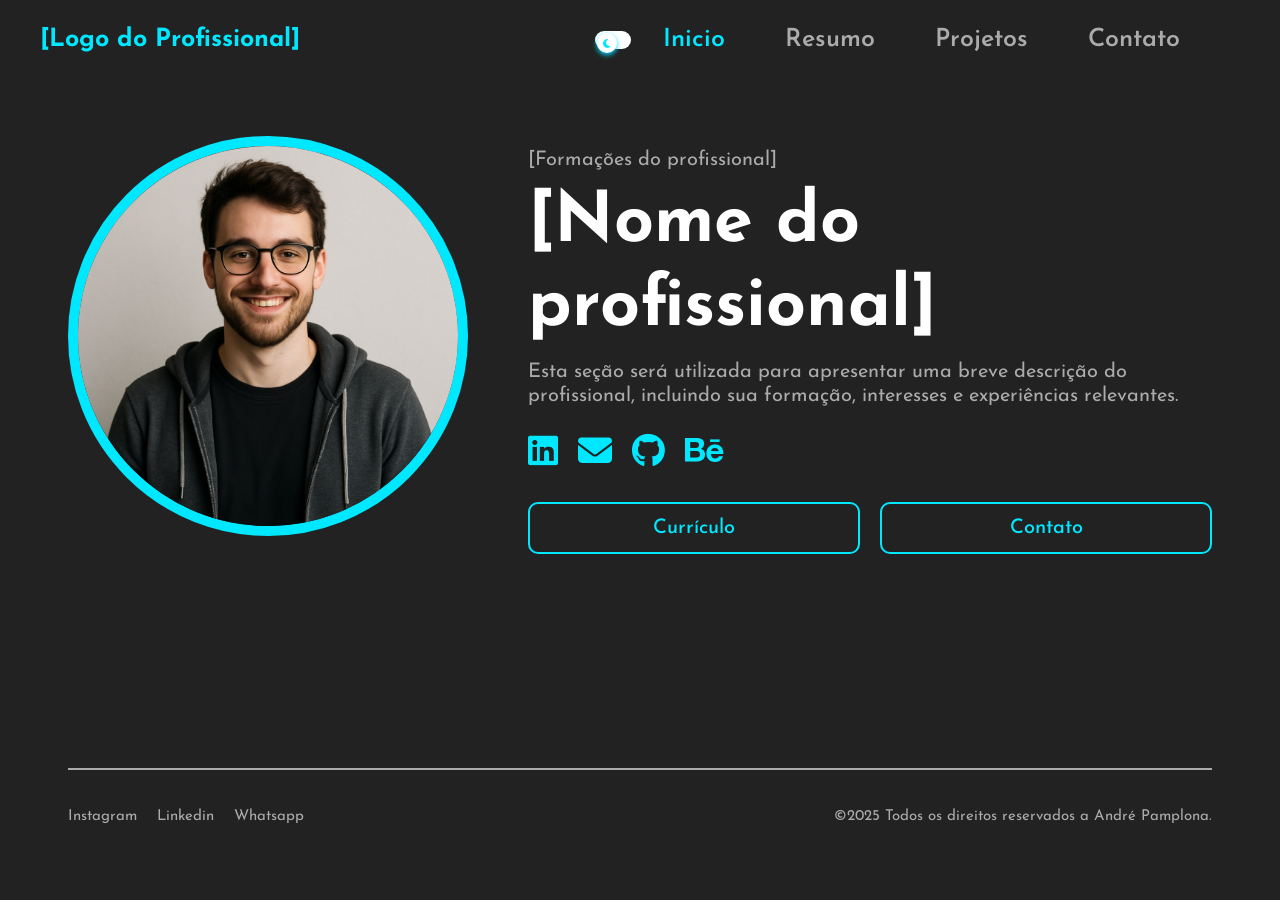
<file: index.html>
<!DOCTYPE html>
<html lang="pt-BR">
  <head>
    <meta charset="UTF-8" />
    <meta name="viewport" content="width=device-width, initial-scale=1.0" />
    <title>[Nome do profissional] | Inicio</title>

    <link rel="stylesheet" href="assets/css/style.css" />
    <link rel="preconnect" href="https://fonts.googleapis.com" />
    <link rel="preconnect" href="https://fonts.gstatic.com" crossorigin />
    <link
      href="https://fonts.googleapis.com/css2?family=Josefin+Sans:ital,wght@0,100..700;1,100..700&display=swap"
      rel="stylesheet"
    />
    <link
      rel="stylesheet"
      href="https://cdnjs.cloudflare.com/ajax/libs/font-awesome/6.5.0/css/all.min.css"
    />
    <script src="assets/js/script.js" defer></script>
  </head>
  <body>
    <header>
      <a href="index.html" class="logo">[Logo do Profissional]</a>
      <button class="menu-toggle" aria-label="Abrir menu">☰</button>

      <div class="theme-toggle-container">
        <label class="switch">
          <input type="checkbox" id="theme-switch" />
          <div class="switch-track">
            <div class="switch-thumb">
              <i class="fa-solid fa-sun sun-icon"></i>
              <i class="fa-solid fa-moon moon-icon"></i>
            </div>
          </div>
        </label>
      </div>

      <ul class="menu">
        <li><a href="index.html" class="ativo">Inicio</a></li>
        <li><a href="assets/pages/resumo.html">Resumo</a></li>
        <li><a href="assets/pages/projetos/projetos.html">Projetos</a></li>
        <li><a href="assets/pages/contato.html">Contato</a></li>
      </ul>
    </header>

    <section class="container">
      <main class="inicio">
        <div class="perfil-e-texto">
          <div class="imagem-de-perfil">
            <img src="assets/img/Foto do Profissional.jpg" alt="Minha Foto" />
          </div>

          <div class="conteudo-de-inicio">
            <p class="inicio-formacao">[Formações do profissional]</p>
            <h2 class="meu-nome">[Nome do profissional]</h2>
            <p class="inicio-breve-texto">
              Esta seção será utilizada para apresentar uma breve descrição do profissional, incluindo sua formação, interesses e
              experiências relevantes.
            </p>

            <div class="icones-sociais">
              <a href="#" target="_blank"><i class="fab fa-linkedin"></i></a>
              <a href="#"><i class="fas fa-envelope"></i></a>
              <a href="#" target="_blank"><i class="fab fa-github"></i></a>
              <a href="#" target="_blank"><i class="fab fa-behance"></i></a>
            </div>

            <div class="botoes-do-inicio">
              <a
                href="assets/docs/Currículo do profissional.pdf"
                class="botao-inicio"
                >Currículo</a
              >
              <a href="assets/pages/contato.html" class="botao-inicio"
                >Contato</a
              >
            </div>
          </div>
        </div>
      </main>
    </section>

    <footer>
      <div class="linha-final"></div>
      <div class="info-final">
        <div class="info-redes-sociais">
          <a href="" target="_blank">Instagram</a>
          <a href="" target="_blank">Linkedin</a>
          <a href="" target="_blank">Whatsapp</a>
        </div>

        <div class="info-direitos">
          <p>©2025 Todos os direitos reservados a André Pamplona.</p>
        </div>
      </div>
    </footer>
  </body>
</html>
</file>
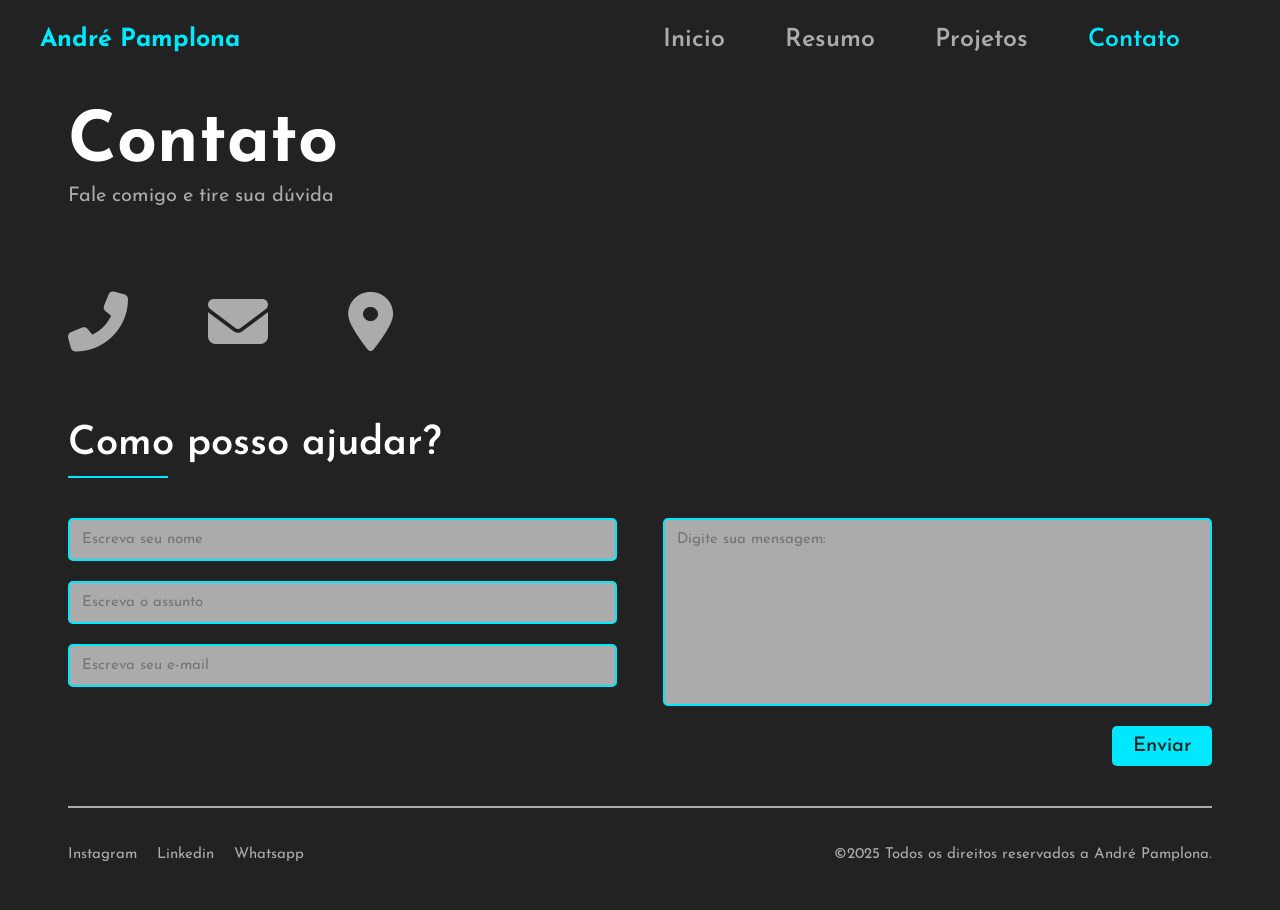
<file: contato.html>
<!DOCTYPE html>
<html lang="pt-BR">
    <head>
        <meta charset="UTF-8">
        <meta name="viewport" content="width=device-width, initial-scale=1.0">
        <title>André Pamplona | Contato</title>
        <link rel="stylesheet" href="style.css">
        <link rel="preconnect" href="https://fonts.googleapis.com">
        <link rel="preconnect" href="https://fonts.gstatic.com" crossorigin>
        <link href="https://fonts.googleapis.com/css2?family=Josefin+Sans:ital,wght@0,100..700;1,100..700&display=swap" rel="stylesheet">
        <link rel="stylesheet" href="https://cdnjs.cloudflare.com/ajax/libs/font-awesome/6.5.0/css/all.min.css">
    </head>

<body>

  <header>
        <a href="index.html" class="logo">André Pamplona</a>

        <button class="menu-toggle" aria-label="Abrir menu">☰</button>

        <ul class="menu">
            <li><a href="index.html">Inicio</a></li>
            <li><a href="resumo.html">Resumo</a></li>
            <li><a href="projetos.html">Projetos</a></li>
            <li><a href="contato.html" class="ativo">Contato</a></li>
        </ul>
    </header>
  
    <section class="intro-page"> 
      <h1>Contato</h1>
      <span>Fale comigo e tire sua dúvida</span>
  </section>

  <section class="icones-contato">
    <div class="icone-item">
      <i class="fas fa-phone-alt"></i>
      <div class="info-contato"> 
        <span class="info">(83) 99608-3346</span>
        <div class="linha-contato"></div>
      </div>
    </div>

    <div class="icone-item">
      <i class="fas fa-envelope"></i>
      <div class="info-contato"> 
        <span class="info">andre.pamplona.filho@gmail.com</span>
        <div class="linha-contato"></div>
      </div>
    </div>
  
    <div class="icone-item">
      <i class="fas fa-map-marker-alt"></i>
      <div class="info-contato"> 
        <span class="info">Cajazeiras - PB</span>
        <div class="linha-contato"></div>
      </div>
    </div>
  </section>
  
  <section class="envio-de-mensagem">
    <div class="subtitulo-linha">
      <h2 class="subtitulos">Como posso ajudar?</h2>
      <div class="linha"></div>
    </div>

    <form class="formulario">
      <div class="form-esquerda">
        <input type="text" name="nome" placeholder="Escreva seu nome" required>
        <input type="text" name="assunto" placeholder="Escreva o assunto" required>
        <input type="email" name="email" placeholder="Escreva seu e-mail" required>
      </div>
    
      <div class="form-direita">
        <textarea name="mensagem" placeholder="Digite sua mensagem:"></textarea>
        <button class="button-enviar-mensagem">Enviar</button>
      </div>
    </form>
  </section>            
                
    <footer>
      <div class="linha-final"></div>
      <div class="info-final">
        <div class="info-redes-sociais">
          <a href="https://www.instagram.com/_andrepamplona/" target="_blank">Instagram</a>
          <a href="https://www.linkedin.com/in/andr%C3%A9-pamplona-04674035a/" target="_blank">Linkedin</a>
          <a href="https://wa.me/5583996083346" target="_blank">Whatsapp</a>
        </div>
      
        <div class="info-direitos">
          <p>©2025 Todos os direitos reservados a André Pamplona.</p>
        </div>
      </div>
    </footer>

    <script>
      document.addEventListener('DOMContentLoaded', () => {
        const toggle = document.querySelector('.menu-toggle');
        const menu = document.querySelector('.menu');
    
        if (toggle && menu) {
          toggle.addEventListener('click', () => {
            menu.classList.toggle('show');
          });
        }
      });
    </script>
    
</body>
</html>
</file>
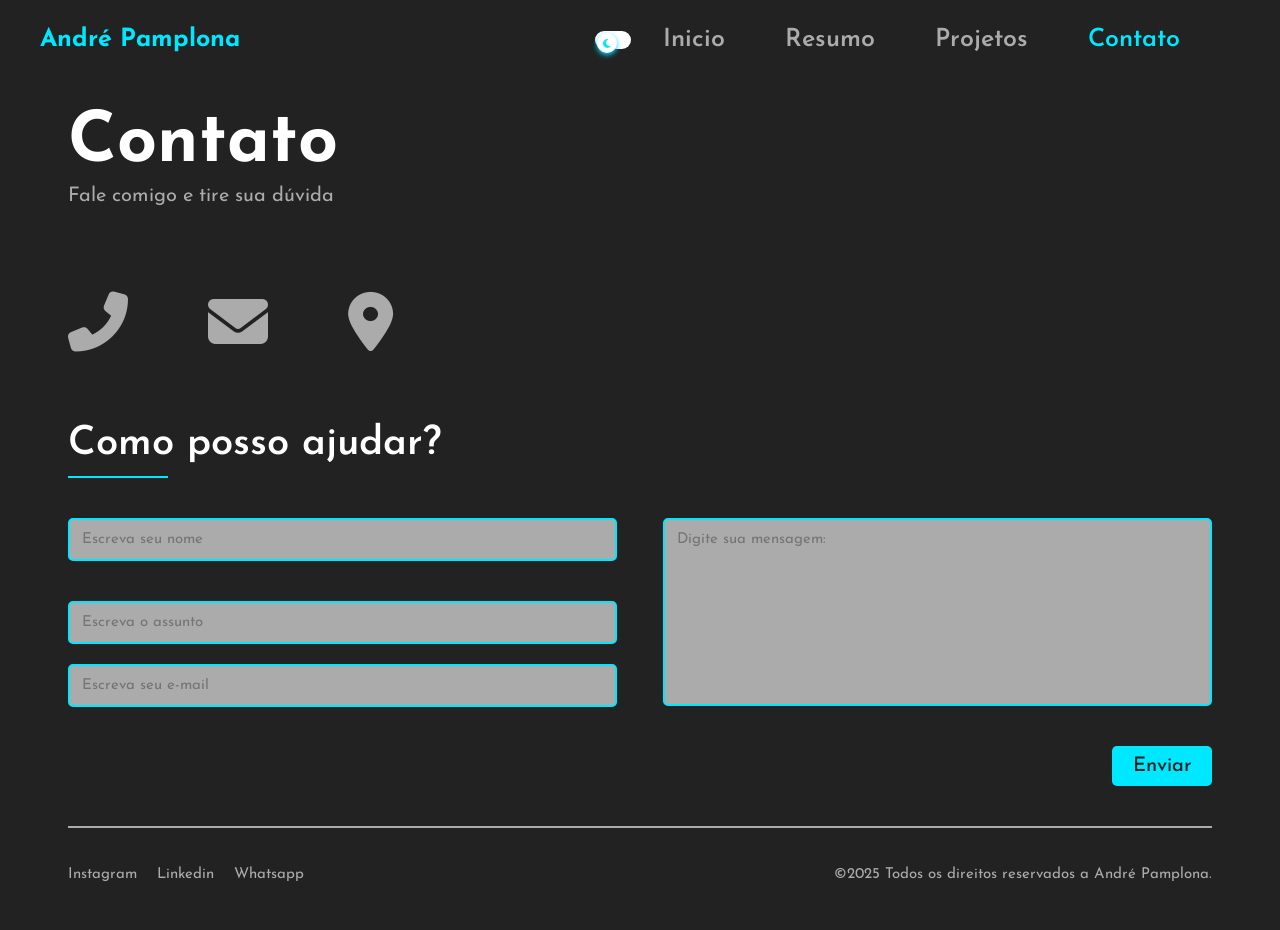
<file: assets/pages/contato.html>
<!DOCTYPE html>
<html lang="pt-BR">
    <head>
        <meta charset="UTF-8">
        <meta name="viewport" content="width=device-width, initial-scale=1.0">
        <title>André Pamplona | Contato</title>
        <link rel="stylesheet" href="../css/style.css">
        <link rel="preconnect" href="https://fonts.googleapis.com">
        <link rel="preconnect" href="https://fonts.gstatic.com" crossorigin>
        <link href="https://fonts.googleapis.com/css2?family=Josefin+Sans:ital,wght@0,100..700;1,100..700&display=swap" rel="stylesheet">
        <link rel="stylesheet" href="https://cdnjs.cloudflare.com/ajax/libs/font-awesome/6.5.0/css/all.min.css">
        <script src="../js/script.js" defer></script>
    </head>

<body>

  <header>
        <a href="../../index.html" class="logo">André Pamplona</a>

        <button class="menu-toggle" aria-label="Abrir menu">☰</button>
        
        <div class="theme-toggle-container">
        <label class="switch">
          <input type="checkbox" id="theme-switch">
            <div class="switch-track">
            <div class="switch-thumb">
              <i class="fa-solid fa-sun sun-icon"></i>
              <i class="fa-solid fa-moon moon-icon"></i>
            </div>
          </div>
        </label>
        </div>

        <ul class="menu">
            <li><a href="../../index.html">Inicio</a></li>
            <li><a href="resumo.html">Resumo</a></li>
            <li><a href="projetos/projetos.html">Projetos</a></li>
            <li><a href="contato.html" class="ativo">Contato</a></li>
        </ul>
    </header>
  
    <section class="intro-page"> 
      <h1>Contato</h1>
      <span>Fale comigo e tire sua dúvida</span>
  </section>

  <section class="icones-contato">
    <div class="icone-item">
      <i class="fas fa-phone-alt"></i>
      <div class="info-contato"> 
        <span class="info">(83) 99608-3346</span>
        <div class="linha-contato"></div>
      </div>
    </div>

    <div class="icone-item">
      <i class="fas fa-envelope"></i>
      <div class="info-contato"> 
        <span class="info">andre.pamplona.filho@gmail.com</span>
        <div class="linha-contato"></div>
      </div>
    </div>
  
    <div class="icone-item">
      <i class="fas fa-map-marker-alt"></i>
      <div class="info-contato"> 
        <span class="info">Cajazeiras - PB</span>
        <div class="linha-contato"></div>
      </div>
    </div>
  </section>
  
  <section class="envio-de-mensagem">
    <div class="subtitulo-linha">
      <h2 class="subtitulos">Como posso ajudar?</h2>
      <div class="linha"></div>
    </div>

    <form class="formulario" id="form-contato">
      <div class="form-esquerda">
        <input type="text" name="nome" id="nome" placeholder="Escreva seu nome" required>
        <div class="mensagem-erro" id="erro-nome"></div>
        <input type="text" name="assunto" id="assunto" placeholder="Escreva o assunto" required>
        <input type="email" name="email" id="email" placeholder="Escreva seu e-mail" required>
        <div class="mensagem-erro" id="erro-email"></div>
      </div>
    
      <div class="form-direita">
        <textarea name="mensagem" id="mensagem" placeholder="Digite sua mensagem:"></textarea>
        <div class="mensagem-erro" id="erro-mensagem"></div>
        <button type="submit" class="button-enviar-mensagem">Enviar</button>
      </div>
    </form>
  </section>            
                
    <footer>
      <div class="linha-final"></div>
      <div class="info-final">
        <div class="info-redes-sociais">
          <a href="https://www.instagram.com/_andrepamplona/" target="_blank">Instagram</a>
          <a href="https://www.linkedin.com/in/andr%C3%A9-pamplona-04674035a/" target="_blank">Linkedin</a>
          <a href="https://wa.me/5583996083346" target="_blank">Whatsapp</a>
        </div>
      
        <div class="info-direitos">
          <p>©2025 Todos os direitos reservados a André Pamplona.</p>
        </div>
      </div>
    </footer>
</body>
</html>
</file>
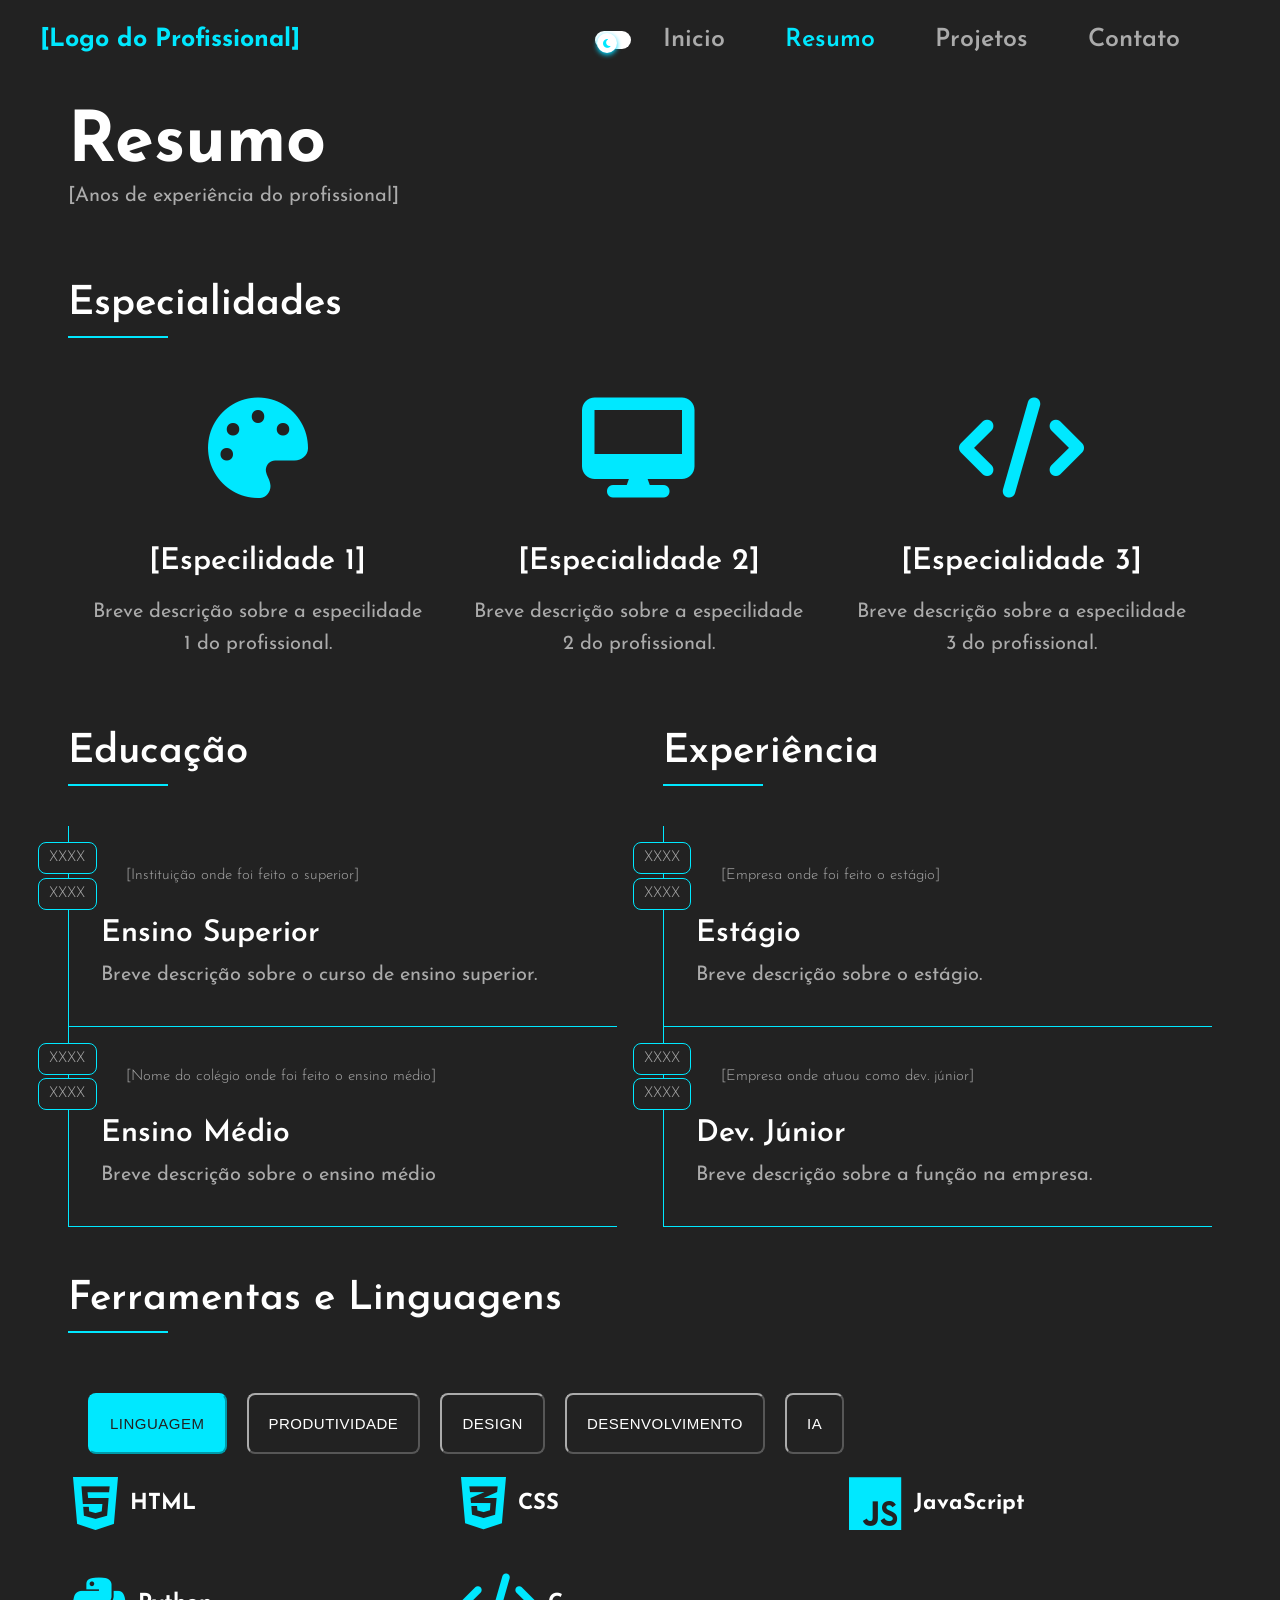
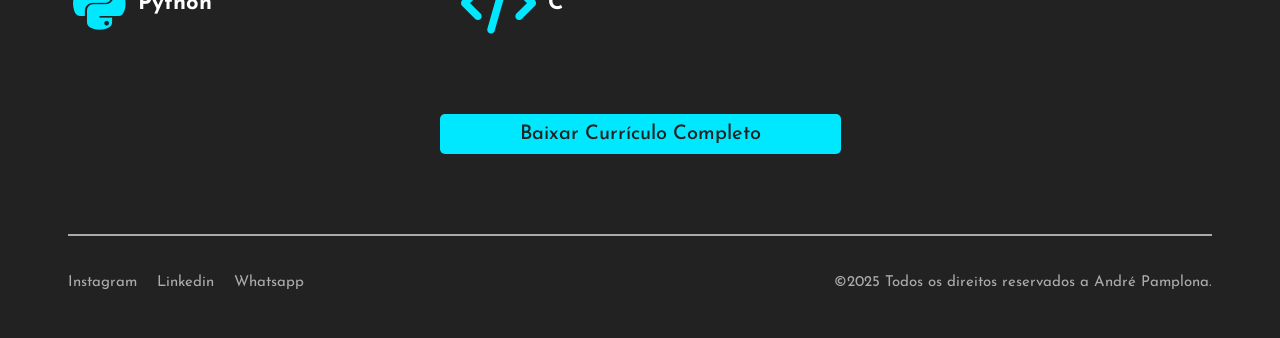
<file: assets/pages/resumo.html>
<!DOCTYPE html>
<html lang="pt-BR">
    <head>
        <meta charset="UTF-8">
        <meta name="viewport" content="width=device-width, initial-scale=1.0">
        <title>[Nome do profissional] | Resumo</title>
        <link rel="stylesheet" href="../css/style.css">
        <link rel="preconnect" href="https://fonts.googleapis.com">
        <link rel="preconnect" href="https://fonts.gstatic.com" crossorigin>
        <link href="https://fonts.googleapis.com/css2?family=Josefin+Sans:ital,wght@0,100..700;1,100..700&display=swap" rel="stylesheet">
        <link rel="stylesheet" href="https://cdnjs.cloudflare.com/ajax/libs/font-awesome/6.5.0/css/all.min.css">
        <script src="../js/script.js" defer></script>
        <style>

          /* ==================== SEÇÃO: FERRAMENTAS E LINGUAGENS ==================== */
        .secao-ferramentas {
            display: flex;
            flex-wrap: wrap;
            gap: var(--gap-pequeno);
            padding: var(--espacamento-base);        
          }
        
          .tag {
          border-color: var(--cor-menos-importante);
            position: relative;
            padding: var(--espacamento-base);
            background-color: transparent;
            color: var(--cor-importante);
            border-radius: var(--radius-medio);
            font-size: var(--fonte-para-secundaria);
            font-weight: var(--peso-medium);
            cursor: pointer;
            transition: all 0.3s cubic-bezier(0.4, 0, 0.2, 1);
            text-transform: uppercase;
            letter-spacing: 0.5px;
            overflow: hidden;
        }

        .tag:hover {
          background: var(--cor-destaque);
            color: var(--cor-escura);
            border-color: var(--cor-destaque);
            transform: translateY(-2px);
            box-shadow: 0 8px 25px rgba(16, 185, 129, 0.2);
        }

        .tag:active {
            transform: translateY(0);
        }

        .filtro-ativo {
            font-weight: var(--peso-regular);
            background-color: var(--cor-destaque);
            color: var(--cor-escura);
            border-color: var(--cor-destaque);
            box-shadow: 0 4px 15px var(--cor-destaque 0.3);
        }

        .filtro-ativo:hover{
            color: var(--cor-escura);
            transform: translateY(-2px);
        }

        .item.oculto {
            display: none;            
            pointer-events: none;
        }

        .item.visivel {
            opacity: 1;
            transform: scale(1);
            pointer-events: auto;
        }

        </style>
    </head>
<body>
    
    <header>
        <a href="../../index.html" class="logo">[Logo do Profissional]</a>

        <button class="menu-toggle" aria-label="Abrir menu">☰</button>

        <div class="theme-toggle-container">
        <label class="switch">
          <input type="checkbox" id="theme-switch">
            <div class="switch-track">
            <div class="switch-thumb">
              <i class="fa-solid fa-sun sun-icon"></i>
              <i class="fa-solid fa-moon moon-icon"></i>
            </div>
          </div>
        </label>
        </div>

        <ul class="menu">
            <li><a href="../../index.html">Inicio</a></li>
            <li><a href="resumo.html" class="ativo">Resumo</a></li>
            <li><a href="projetos/projetos.html">Projetos</a></li>
            <li><a href="contato.html">Contato</a></li>
        </ul>
    </header>

    <section class="intro-page"> 
        <h1>Resumo</h1>
        <span>[Anos de experiência do profissional]</span>
    </section>

    <section class="especialidades">
      <div class="subtitulo-linha">
        <h2 class="subtitulos">Especialidades</h2>
        <div class="linha"></div>
      </div>

        <div class="especialidades-grupo">
            <div class="info-especialidades">
                <i class="fas fa-palette"></i>
                <h3>[Especilidade 1]</h3>
                <p>Breve descrição sobre a especilidade 1 do profissional.</p>
            </div>
    
            <div class="info-especialidades">
                <i class="fas fa-desktop"></i>
                <h3>[Especialidade 2]</h3>
                <p>Breve descrição sobre a especilidade 2 do profissional.</p>
            </div>
    
            <div class="info-especialidades">
                <i class="fas fa-code"></i>
                <h3>[Especialidade 3]</h3>
                <p>Breve descrição sobre a especilidade 3 do profissional.</p>
            </div>
        </div>
    </section>

    <section class="edu-experiencia">
        <div class="educacao">
          <div class="subtitulo-linha">
            <h2 class="subtitulos">Educação</h2>
            <div class="linha"></div>
          </div>
      
          <div class="bloco-edu">
            <div class="info-edu-experiencia">
              <div class="info-data">
                <div class="datas">
                  <div class="data">XXXX</div>
                  <div class="data">XXXX</div>
                </div>
                <small>[Instituição onde foi feito o superior]</small>
              </div>
              <h3>Ensino Superior</h3>
              <p>Breve descrição sobre o curso de ensino superior.</p>
            </div>
      
            <div class="info-edu-experiencia">
              <div class="info-data">
                <div class="datas">
                  <div class="data">XXXX</div>
                  <div class="data">XXXX</div>
                </div>
                <small>[Nome do colégio onde foi feito o ensino médio]</small>
              </div>
              <h3>Ensino Médio</h3>
              <p>Breve descrição sobre o ensino médio</p>
            </div>
          </div>
        </div>
      
        <div class="experiencia">
          <div class="subtitulo-linha">
            <h2 class="subtitulos">Experiência</h2>
            <div class="linha"></div>
          </div>
      
          <div class="bloco-experiencia">
            <div class="info-edu-experiencia">
              <div class="info-data">
                <div class="datas">
                  <div class="data">XXXX</div>
                  <div class="data">XXXX</div>
                </div>
                <small>[Empresa onde foi feito o estágio]</small>
              </div>
              <h3>Estágio</h3>
              <p>Breve descrição sobre o estágio.</p>
            </div>
      
            <div class="info-edu-experiencia">
              <div class="info-data">
                <div class="datas">
                  <div class="data">XXXX</div>
                  <div class="data">XXXX</div>
                </div>
                <small>[Empresa onde atuou como dev. júnior]</small>
              </div>
              <h3>Dev. Júnior</h3>
              <p>Breve descrição sobre a função na empresa.</p>
            </div>
          </div>
        </div>
      </section>
      
    <section class="ferramentas-linguagens">
                <div class="subtitulo-linha">
                    <h2 class="subtitulos">Ferramentas e Linguagens</h2>
                    <div class="linha"></div>
                </div>

            <div class="secao-ferramentas">
                <button class="tag filtro-ativo" id-filtro="linguagem">Linguagem</button>
                <button class="tag" id-filtro="produtividade">Produtividade</button>
                <button class="tag" id-filtro="design">Design</button>
                <button class="tag" id-filtro="desenvolvimento">Desenvolvimento</button>
                <button class="tag" id-filtro="ia">IA</button>
            </div>

                <ul alt="Ferramentas e linguagens filtradas">
                    <!-- Linguagens de Programação -->
                    <li class="item" id-categoria="linguagem">
                        <i class="fab fa-html5" ></i>
                        <h4>HTML</h4>
                    </li>

                    <li class="item" id-categoria="linguagem">
                        <i class="fab fa-css3-alt"></i>
                        <h4>CSS</h4>
                    </li>

                    <li class="item" id-categoria="linguagem">
                        <i class="fab fa-js"></i>
                        <h4>JavaScript</h4>
                    </li>

                    <li class="item" id-categoria="linguagem">
                        <i class="fab fa-python"></i>
                        <h4>Python</h4>
                    </li>

                    <li class="item" id-categoria="linguagem">
                        <i class="fas fa-code"></i>
                        <h4>C</h4>
                    </li>

                    <!-- Design -->
                    <li class="item" id-categoria="design">
                        <i class="fas fa-image"></i>
                        <h4>Photoshop</h4>
                    </li>

                    <li class="item" id-categoria="design">
                        <i class="fas fa-pencil-alt"></i>
                        <h4>Illustrator</h4>
                    </li>

                    <li class="item" id-categoria="design">
                        <i class="fab fa-figma"></i>
                        <h4>Figma</h4>
                    </li>

                    <li class="item" id-categoria="design">
                        <i class="fas fa-palette"></i>
                        <h4>Canva</h4>
                    </li>

                    <li class="item" id-categoria="design">
                        <i class="fas fa-video" ></i>
                        <h4>CapCut</h4>
                    </li>

                    <!-- Desenvolvimento -->
                    <li class="item" id-categoria="desenvolvimento">
                        <i class="fas fa-code" ></i>
                        <h4>VS Code</h4>
                    </li>

                    <li class="item" id-categoria="desenvolvimento">
                        <i class="fab fa-git-alt"></i>
                        <h4>Git</h4>
                    </li>

                    <li class="item" id-categoria="desenvolvimento">
                        <i class="fab fa-github" ></i>
                        <h4>GitHub</h4>
                    </li>

                    <!-- Produtividade -->
                    <li class="item" id-categoria="produtividade">
                        <i class="fas fa-file-word"></i>
                        <h4>Microsoft Word</h4>
                    </li>

                    <li class="item" id-categoria="produtividade">
                        <i class="fas fa-file-excel"></i>
                        <h4>Microsoft Excel</h4>
                    </li>

                    <li class="item" id-categoria="produtividade">
                        <i class="fas fa-file-powerpoint"></i>
                        <h4>Microsoft PowerPoint</h4>
                    </li>

                    <li class="item" id-categoria="produtividade">
                        <i class="fab fa-microsoft"></i>
                        <h4>Microsoft Teams</h4>
                    </li>

                    <li class="item" id-categoria="produtividade">
                        <i class="fas fa-tasks"></i>
                        <h4>Microsoft Planner</h4>
                    </li>

                    <li class="item" id-categoria="produtividade">
                        <i class="fas fa-sticky-note" ></i>
                        <h4>Notion</h4>
                    </li>

                    <!-- Inteligência Artificial -->
                    <li class="item" id-categoria="ia">
                        <i class="fas fa-robot"></i>
                        <h4>ChatGPT</h4>
                    </li>

                    <li class="item" id-categoria="ia">
                        <i class="fab fa-google"></i>
                        <h4>Google Gemini</h4>
                    </li>

                    <li class="item" id-categoria="ia">
                        <i class="fas fa-brain"></i>
                        <h4>Claude</h4>
                    </li>

                    <li class="item" id-categoria="ia">
                        <i class="fas fa-microchip" ></i>
                        <h4>DeepSeek</h4>
                    </li>
                </ul>
            </section>

    <div class="baixar-cv">
        <a href="../docs/Currículo do profissional.pdf" download><button>Baixar Currículo Completo</button></a>
    </div>

    <footer>
      <div class="linha-final"></div>
      <div class="info-final">
        <div class="info-redes-sociais">
          <a href="https://www.instagram.com/_andrepamplona/" target="_blank">Instagram</a>
          <a href="https://www.linkedin.com/in/andr%C3%A9-pamplona-04674035a/" target="_blank">Linkedin</a>
          <a href="https://wa.me/5583996083346" target="_blank">Whatsapp</a>
        </div>
      
        <div class="info-direitos">
          <p>©2025 Todos os direitos reservados a André Pamplona.</p>
        </div>
      </div>
    </footer>
</body>
</html>
</file>
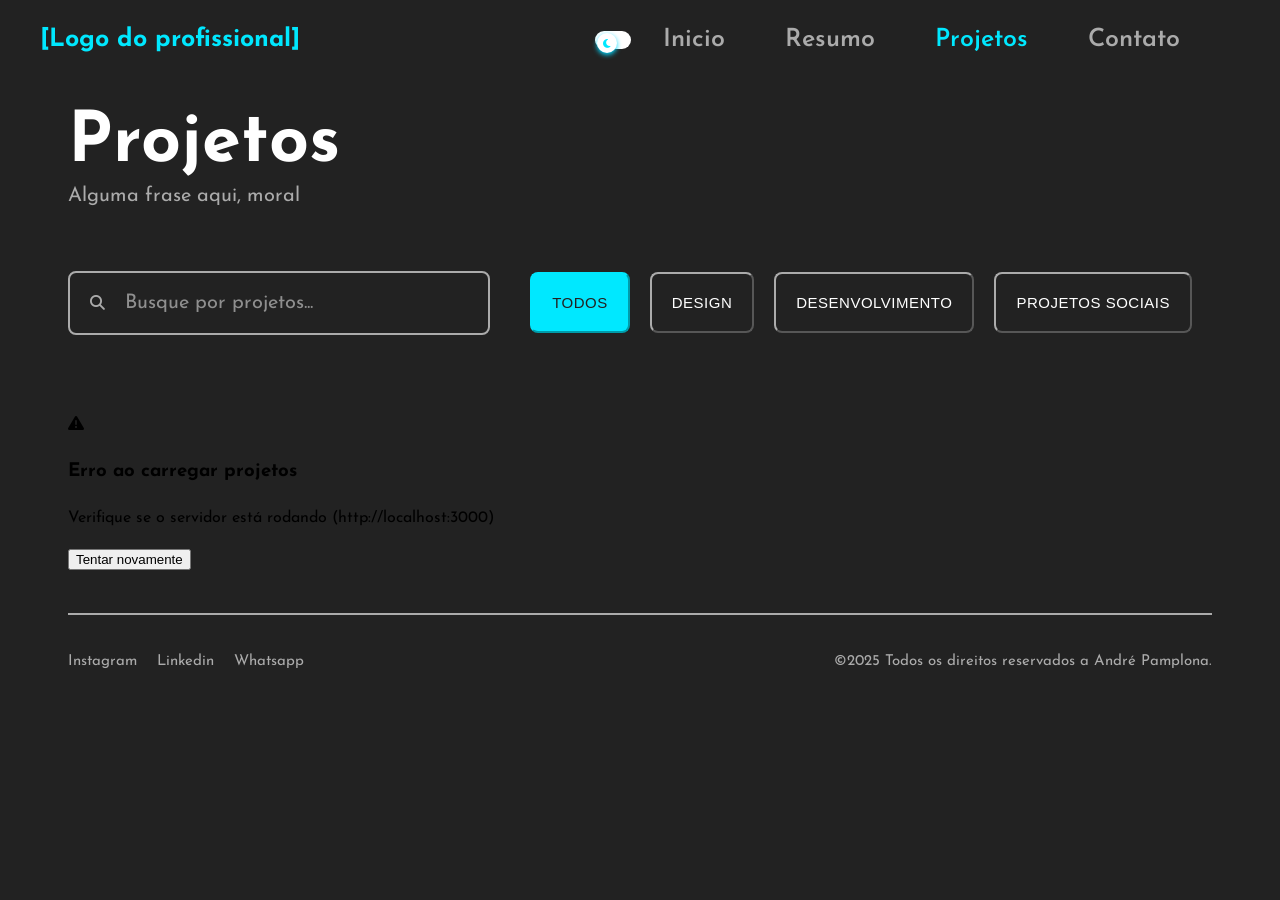
<file: assets/pages/projetos/projetos.html>
<!DOCTYPE html>
<html lang="pt-BR">
    <head>
        <meta charset="UTF-8">
        <meta name="viewport" content="width=device-width, initial-scale=1.0">
        <title>[Nome do profissional] | Projetos</title>
        <link rel="stylesheet" href="../../css/style.css">
        <link rel="preconnect" href="https://fonts.googleapis.com">
        <link rel="preconnect" href="https://fonts.gstatic.com" crossorigin>
        <link href="https://fonts.googleapis.com/css2?family=Josefin+Sans:ital,wght@0,100..700;1,100..700&display=swap" rel="stylesheet">
        <link rel="stylesheet" href="https://cdnjs.cloudflare.com/ajax/libs/font-awesome/6.5.0/css/all.min.css">
        <script src="../../js/script.js" defer></script>
        <script src="../../js/portfolio.js" defer></script>
        <style>
        /* ==================== SEÇÃO FERRAMENTAS - FILTROS ==================== */
        .secao-ferramentas {
            display: flex;
            flex-wrap: wrap;
            gap: var(--gap-pequeno);
            padding: var(--espacamento-base);        
          }

        .tag {
          border-color: var(--cor-menos-importante);
            position: relative;
            padding: var(--espacamento-base);
            background-color: transparent;
            color: var(--cor-importante);
            border-radius: var(--radius-medio);
            font-size: var(--fonte-para-secundaria);
            font-weight: var(--peso-medium);
            cursor: pointer;
            transition: all 0.3s cubic-bezier(0.4, 0, 0.2, 1);
            text-transform: uppercase;
            letter-spacing: 0.5px;
            overflow: hidden;
        }

        .tag:hover {
          background: var(--cor-destaque);
            color: var(--cor-escura);
            border-color: var(--cor-destaque);
            transform: translateY(-2px);
            box-shadow: 0 8px 25px rgba(16, 185, 129, 0.2);
        }

        .tag:active {
            transform: translateY(0);
        }

        .filtro-ativo {
            font-weight: var(--peso-regular);
            background-color: var(--cor-destaque);
            color: var(--cor-escura);
            border-color: var(--cor-destaque);
            box-shadow: 0 4px 15px var(--cor-destaque 0.3);
        }

        .filtro-ativo:hover{
            color: var(--cor-escura);
            transform: translateY(-2px);
        }

        </style>
      </head>
<body>

  <header>
    <a href="../../../index.html" class="logo">[Logo do profissional]</a>

    <button class="menu-toggle" aria-label="Abrir menu">☰</button>
            
        <div class="theme-toggle-container">
        <label class="switch">
          <input type="checkbox" id="theme-switch">
            <div class="switch-track">
            <div class="switch-thumb">
              <i class="fa-solid fa-sun sun-icon"></i>
              <i class="fa-solid fa-moon moon-icon"></i>
            </div>
          </div>
        </label>
        </div>

    <ul class="menu">
        <li><a href="../../../index.html">Inicio</a></li>
        <li><a href="../resumo.html">Resumo</a></li>
        <li><a href="projetos.html" class="ativo">Projetos</a></li>
        <li><a href="../contato.html">Contato</a></li>
    </ul>
</header>

<section class="intro-page"> 
  <h1>Projetos</h1>
  <span>Alguma frase aqui, moral</span>
</section>

<section class="filtragem-projetos fade-element">
            <div class="barra-pesquisa">
                <i class="fas fa-search"></i>
                <input type="text" placeholder="Busque por projetos..." aria-label="Campo de busca">
            </div>

            <div class="secao-ferramentas">
                <button class="tag filtro-ativo" id-filtro="todos">Todos</button>
                <button class="tag" id-filtro="design">Design</button>
                <button class="tag" id-filtro="desenvolvimento">Desenvolvimento</button>
                <button class="tag" id-filtro="social">Projetos Sociais</button>
            </div>
        </section>

<section class="portfolio-de-projetos">

</section>

  <footer>
    <div class="linha-final"></div>
    <div class="info-final">
      <div class="info-redes-sociais">
        <a href="https://www.instagram.com/_andrepamplona/" target="_blank">Instagram</a>
        <a href="https://www.linkedin.com/in/andr%C3%A9-pamplona-04674035a/" target="_blank">Linkedin</a>
        <a href="https://wa.me/5583996083346" target="_blank">Whatsapp</a>
      </div>
    
      <div class="info-direitos">
        <p>©2025 Todos os direitos reservados a André Pamplona.</p>
      </div>
    </div>
</footer>
</body>
</html>
</file>
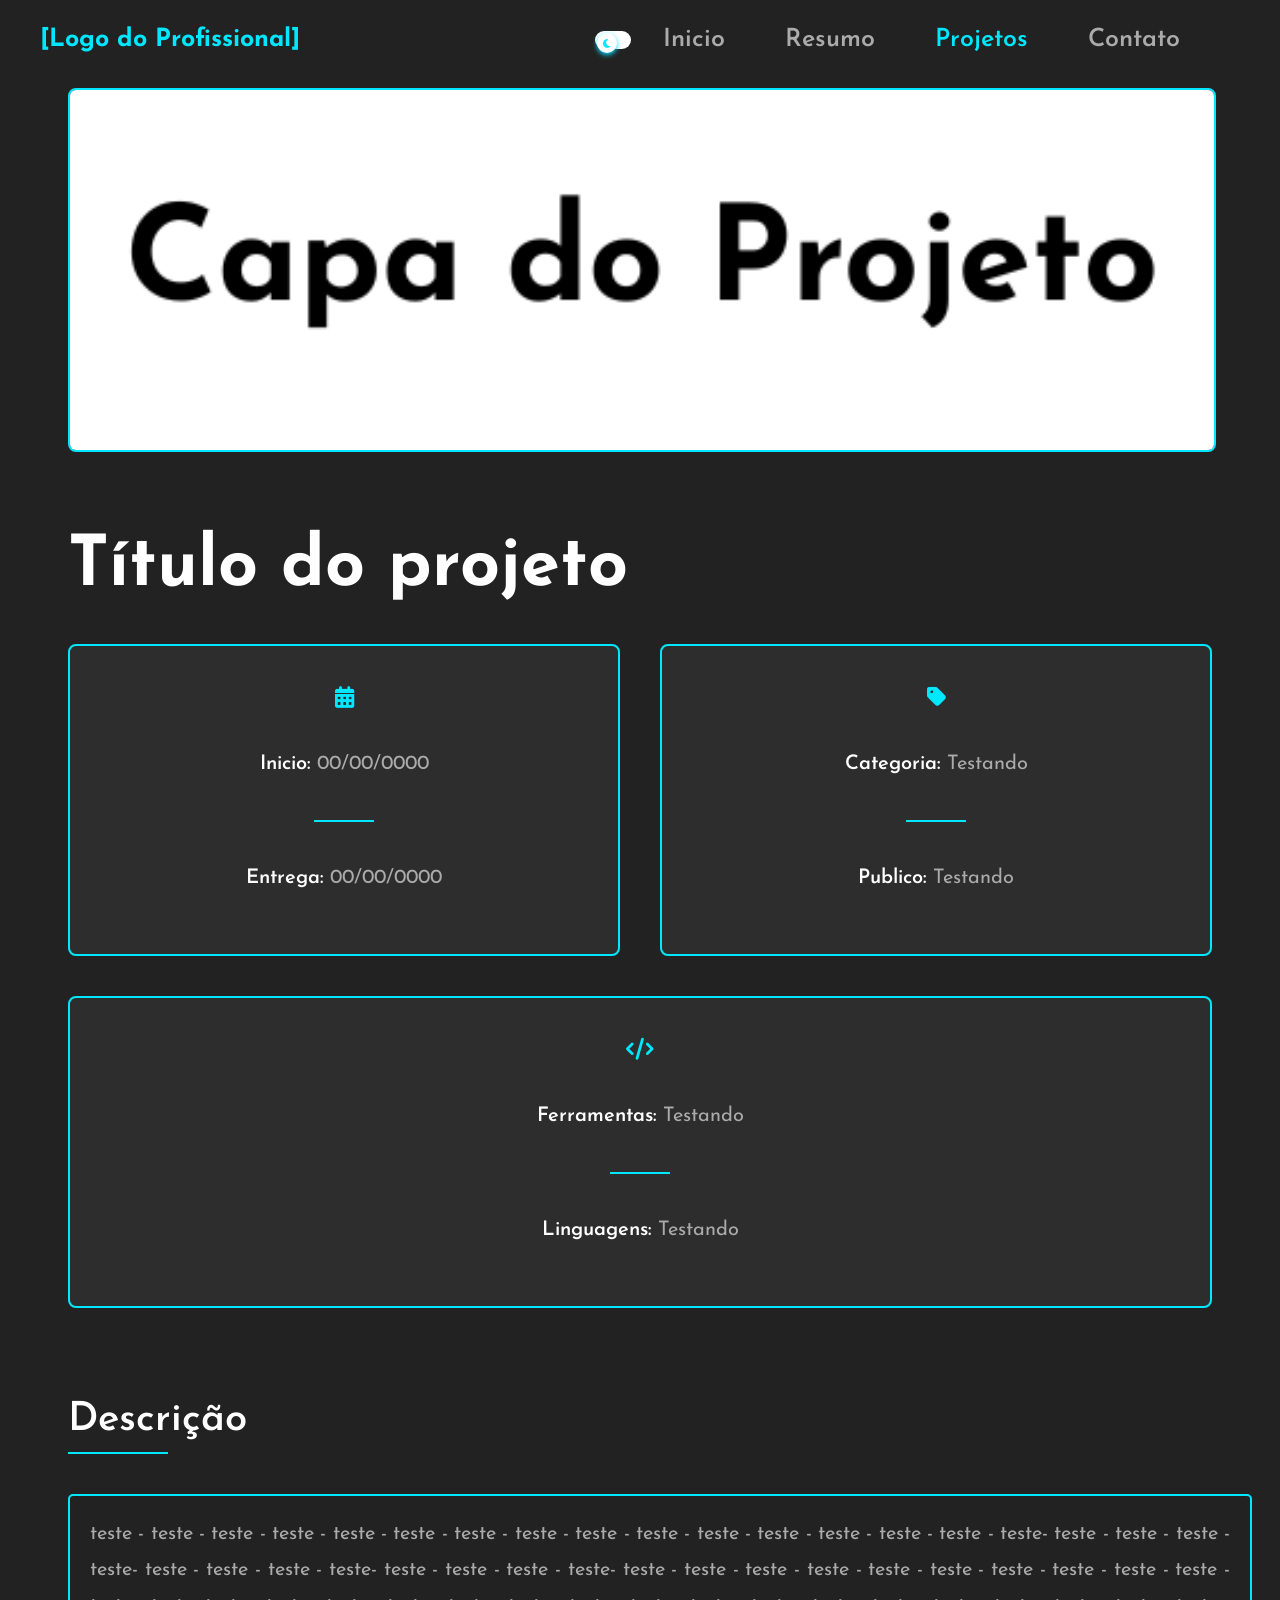
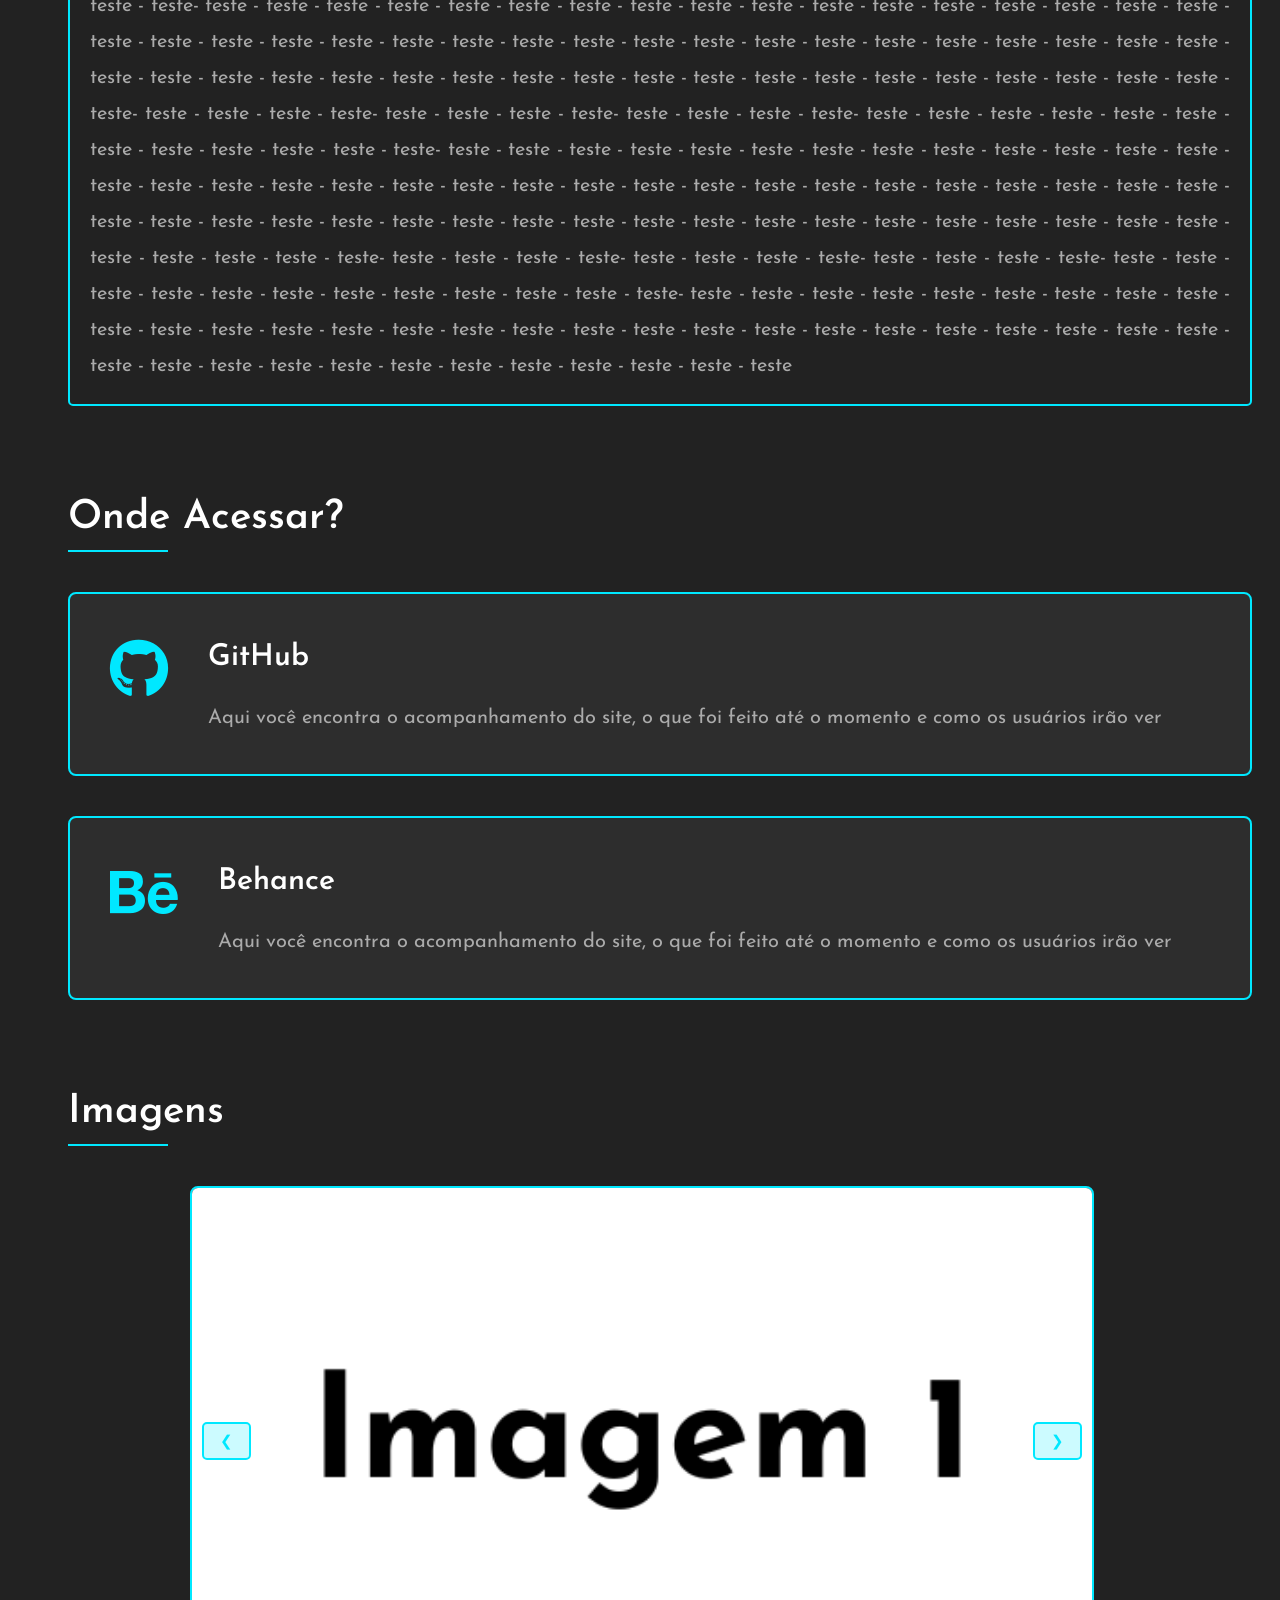
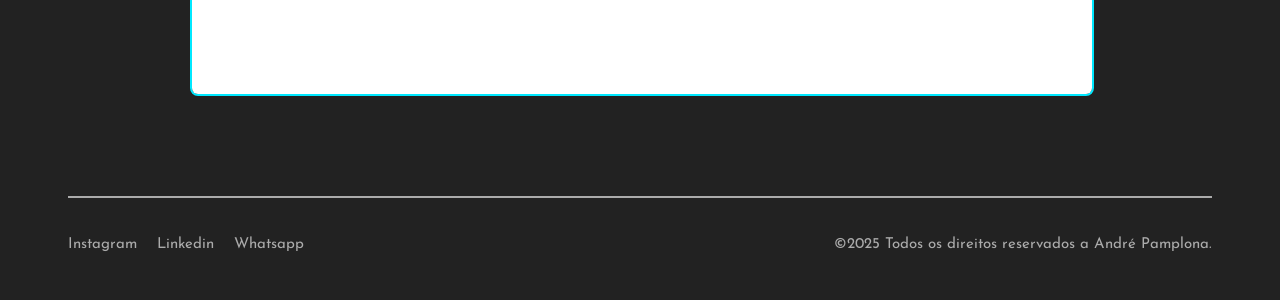
<file: assets/pages/projetos/cards/projeto-teste/projeto-teste.html>
<!DOCTYPE html>
<html lang="pt-BR">
    <head>
        <meta charset="UTF-8">
        <meta name="viewport" content="width=device-width, initial-scale=1.0">
        <title>[Nome do profissional] | Título do Projeto</title>

        <link rel="stylesheet" href="../../../../css/style.css">
        <link rel="preconnect" href="https://fonts.googleapis.com">
        <link rel="preconnect" href="https://fonts.gstatic.com" crossorigin>
        <link href="https://fonts.googleapis.com/css2?family=Josefin+Sans:ital,wght@0,100..700;1,100..700&display=swap" rel="stylesheet">
        <link rel="stylesheet" href="https://cdnjs.cloudflare.com/ajax/libs/font-awesome/6.5.0/css/all.min.css">
        <script src="../../../../js/script.js" defer></script>
    </head>

      <header>
    <a href="../../../../../index.html" class="logo">[Logo do Profissional]</a>
  
    <button class="menu-toggle" aria-label="Abrir menu">☰</button>
                
        <div class="theme-toggle-container">
        <label class="switch">
          <input type="checkbox" id="theme-switch">
            <div class="switch-track">
            <div class="switch-thumb">
              <i class="fa-solid fa-sun sun-icon"></i>
              <i class="fa-solid fa-moon moon-icon"></i>
            </div>
          </div>
        </label>
        </div>
  
    <ul class="menu">
      <li><a href="../../../../../index.html">Inicio</a></li>
      <li><a href="../../../resumo.html">Resumo</a></li>
      <li><a href="../../projetos.html" class="ativo">Projetos</a></li>
      <li><a href="../../../contato.html">Contato</a></li>
    </ul>
  </header>

    <body>

        <div class="capa-projeto">
            <img src="../../../../img/Capa do Projeto.jpg" alt="Capa do Projeto">
        </div>
        
        <section class="intro-page"> 
            <h1>Título do projeto</h1>
        </section>

        <div class="resumo-projeto">
            <div class="blocos-resumo">
                <div class="bloco-duracao">
                    <i class="fas fa-calendar-alt"></i>
                    <p><strong>Inicio:</strong> 00/00/0000</p>
                    <div class="linha"></div>
                    <p><strong>Entrega:</strong> 00/00/0000</p>
                </div>

                <div class="bloco-categoria-publico">
                    <i class="fas fa-tag"></i>
                    <p><strong>Categoria:</strong> Testando</p>
                    <div class="linha"></div>
                    <p><strong>Publico:</strong> Testando</p>
                </div>

                <div class="bloco-linguagens-ferramentas">
                    <i class="fas fa-code"></i>
                    <p><strong>Ferramentas:</strong> Testando</p>
                    <div class="linha"></div>
                    <p><strong>Linguagens:</strong> Testando</p>
                </div>
            </div>
        </div>

        <section class="descricao-projeto">
            <div class="subtitulo-linha">
                <h2 class="subtitulos">Descrição</h2>
                <div class="linha"></div>
            </div>
            <p>teste - teste - teste - teste - teste - teste - teste - teste - teste - teste - teste - teste - teste - teste - teste - teste- teste - teste - teste - teste- teste - teste - teste - teste- teste - teste - teste - teste- teste - teste - teste - teste - teste - teste - teste - teste - teste - teste - teste - teste- teste - teste - teste - teste - teste - teste - teste - teste - teste - teste - teste - teste - teste - teste - teste - teste - teste - teste - teste - teste - teste - teste - teste - teste - teste - teste - teste - teste - teste - teste - teste - teste - teste - teste - teste - teste - teste - teste - teste - teste - teste - teste - teste - teste - teste - teste - teste - teste - teste - teste - teste - teste - teste - teste - teste - teste- teste - teste - teste - teste- teste - teste - teste - teste- teste - teste - teste - teste- teste - teste - teste - teste - teste - teste - teste - teste - teste - teste - teste - teste- teste - teste - teste - teste - teste - teste - teste - teste - teste - teste - teste - teste - teste - teste - teste - teste - teste - teste - teste - teste - teste - teste - teste - teste - teste - teste - teste - teste - teste - teste - teste - teste - teste - teste - teste - teste - teste - teste - teste - teste - teste - teste - teste - teste - teste - teste - teste - teste - teste - teste - teste - teste - teste - teste - teste - teste- teste - teste - teste - teste- teste - teste - teste - teste- teste - teste - teste - teste- teste - teste - teste - teste - teste - teste - teste - teste - teste - teste - teste - teste- teste - teste - teste - teste - teste - teste - teste - teste - teste - teste - teste - teste - teste - teste - teste - teste - teste - teste - teste - teste - teste - teste - teste - teste - teste - teste - teste - teste - teste - teste - teste - teste - teste - teste - teste - teste - teste - teste - teste - teste</p>
        </section>

        <section class="onde-acessar-projeto">
            <div class="subtitulo-linha">
                <h2 class="subtitulos">Onde Acessar?</h2>
                <div class="linha"></div>
            </div>
            
            <a href="#" target="_blank" class="projeto-linkado">
                <i class="fab fa-github"></i>
                <div class="info-projeto-linkado">
                    <h3>GitHub</h3>
                    <p>Aqui você encontra o acompanhamento do site, o que foi feito até o momento e como os usuários irão ver</p>
                </div>
            </a>

            <a href="#" target="_blank" class="projeto-linkado">
                <i class="fab fa-behance"></i>
                <div class="info-projeto-linkado">
                    <h3>Behance</h3>
                    <p>Aqui você encontra o acompanhamento do site, o que foi feito até o momento e como os usuários irão ver</p>
                </div>
            </a>

        </section>

        <section class="secao-imagens">
            <div class="subtitulo-linha">
                <h2 class="subtitulos">Imagens</h2>
                <div class="linha"></div>
            </div>

            <div class="carrossel-container">
            <div class="carrossel-imagens">
                <button class="control-btn prev" onclick="changeSlide(-1)">&#10094;</button>
                <button class="control-btn next" onclick="changeSlide(1)">&#10095;</button>
                <!-- TRACK ENVOLVENDO OS SLIDES -->
                <div class="carrossel-track">
                <div class="imagem-slide active">
                    <img src="../../../../img/Imagem 1.jpg" alt="Imagem do Projeto 1">
                </div>
                <div class="imagem-slide">
                    <img src="../../../../img/Imagem 2.jpg" alt="Imagem do Projeto 1">
                </div>
                <div class="imagem-slide">
                    <img src="../../../../img/Imagem 3.jpg" alt="Imagem do Projeto 1">
                </div>
                <div class="imagem-slide">
                    <img src="../../../../img/Imagem 4.jpg" alt="Imagem do Projeto 1">
                </div>
                </div>
            </div>
            <div class="carrossel-indicadores">
                <span class="indicador active" onclick="currentSlide(1)"></span>
                <span class="indicador" onclick="currentSlide(2)"></span>
                <span class="indicador" onclick="currentSlide(3)"></span>
                <span class="indicador" onclick="currentSlide(4)"></span>
            </div>
            </div>

        </section>

        <footer>
            <div class="linha-final"></div>
            <div class="info-final">
                <div class="info-redes-sociais">
                    <a href="https://www.instagram.com/_andrepamplona/" target="_blank">Instagram</a>
                    <a href="https://www.linkedin.com/in/andr%C3%A9-pamplona-04674035a/" target="_blank">Linkedin</a>
                    <a href="https://wa.me/5583996083346" target="_blank">Whatsapp</a>
                </div>
            
                <div class="info-direitos">
                    <p>©2025 Todos os direitos reservados a André Pamplona.</p>
                </div>
            </div>
        </footer>

        <script>
        let slideIndex = 1;
        const totalSlides = document.querySelectorAll('.imagem-slide').length;

        // Função para mudar slide (botões prev/next)
        function changeSlide(direction) {
            slideIndex += direction;
            
            if (slideIndex > totalSlides) {
                slideIndex = 1;
            }
            if (slideIndex < 1) {
                slideIndex = totalSlides;
            }
            
            showSlide(slideIndex);
        }

        // Função para ir para slide específico (indicadores)
        function currentSlide(n) {
            slideIndex = n;
            showSlide(slideIndex);
        }

        // Função para mostrar o slide
        function showSlide(n) {
            const track = document.querySelector('.carrossel-track');
            const indicators = document.querySelectorAll('.indicador');
            
            // Calcula o deslocamento (cada slide ocupa 25% da largura total)
            const offset = (n - 1) * -25;
            track.style.transform = `translateX(${offset}%)`;
            
            // Atualiza indicadores
            indicators.forEach(indicator => indicator.classList.remove('active'));
            indicators[n - 1].classList.add('active');
        }

        // Auto-play opcional (descomente para ativar)
        /*
        setInterval(() => {
            changeSlide(1);
        }, 4000); // Muda a cada 4 segundos
        */

        // Inicializa o carrossel
        showSlide(slideIndex);
    </script>

    </body>
</html>
</file>
<file: assets/css/style.css>
html, body {
    background-color: var(--cor-escura);
    font-family: var(--fonte-secundaria);
    line-height: 1.6;
    padding: var(--espacamento-base) var(--espacamento-base) 0 var(--espacamento-base);
}

/* ==================== VARIÁVEIS GLOBAIS ==================== */
:root {
    /* CORES PADRONIZADAS */
    --cor-destaque: #00e8ff;
    --cor-importante: #ffffff;
    --cor-escura: #222222;
    --cor-menos-importante: #ababab;
    --cor-fundo-tags: rgba(0, 232, 255, 0.2);

    /* FONTES PADRONIZADAS */
    --fonte-principal: "Josefin Sans", sans-serif;
    --fonte-secundaria: "Josefin Sans", sans-serif;
    
    /* PESOS DAS FONTES */
    --peso-light: 300;
    --peso-regular: 400;
    --peso-medium: 500;
    --peso-semibold: 600;
    --peso-bold: 700;

    /* TIPOGRAFIA RESPONSIVA */
    --fonte-para-h1: clamp(2.5rem, 6vw, 4.375rem);
    --fonte-para-h2: clamp(1.8rem, 5vw, 2.5rem);
    --fonte-para-h3: clamp(1.4rem, 4vw, 1.875rem);
    --fonte-para-h4: clamp(1.2rem, 3vw, 1.375rem);
    --fonte-para-paragrafo: clamp(1rem, 2.5vw, 1.25rem);
    --fonte-para-secundaria: clamp(0.9rem, 2vw, 0.9375rem);
    --fonte-para-menu: clamp(1.2rem, 3vw, 1.5625rem);

    /* ESPAÇAMENTOS RESPONSIVOS */
    --espacamento-base: clamp(16px, 3vw, 20px);
    --espacamento-medio: clamp(24px, 5vw, 40px);
    --espacamento-grande: clamp(32px, 7vw, 60px);
    --espacamento-extra: clamp(48px, 9vw, 80px);

    /* GAPS RESPONSIVOS */
    --gap-pequeno: clamp(12px, 2.5vw, 20px);
    --gap-medio: clamp(20px, 4vw, 40px);
    --gap-grande: clamp(32px, 6vw, 60px);

    /* ÍCONES RESPONSIVOS POR CONTEXTO */
    --icone-social: clamp(28px, 4vw, 34px);
    --icone-especialidade: clamp(70px, 10vw, 100px);
    --icone-ferramenta: clamp(45px, 6vw, 60px);
    --icone-contato: clamp(45px, 6vw, 60px);
    --icone-menu: clamp(26px, 3.5vw, 32px);
    --icone-projeto-ferramenta: clamp(18px, 2.5vw, 22px);
    --icone-projeto-link: clamp(20px, 2.8vw, 24px);

    /* TAMANHOS DE IMAGENS RESPONSIVOS */
    --imagem-perfil: clamp(280px, 35vw, 380px);
    --imagem-projeto: clamp(140px, 18vw, 180px);

    /* BORDAS E LINHAS RESPONSIVAS */
    --borda-padrao: clamp(1.5px, 0.2vw, 2px);
    --borda-imagem: clamp(6px, 1vw, 10px);
    --linha-destaque: clamp(70px, 10vw, 100px);
    --linha-contato: clamp(30px, 4vw, 40px);

    /* BORDER RADIUS RESPONSIVO */
    --radius-pequeno: clamp(3px, 0.5vw, 5px);
    --radius-medio: clamp(5px, 0.8vw, 8px);
    --radius-grande: clamp(7px, 1vw, 10px);
    --radius-circulo: 50%;
}

/* ==================== BREAKPOINTS ESPECÍFICOS ==================== */
/* Mobile First - Ajustes para telas pequenas */
@media (max-width: 480px) {
    :root {
        --espacamento-base: 12px;
        --espacamento-medio: 20px;
        --espacamento-grande: 28px;
        --espacamento-extra: 36px;
        
        --gap-pequeno: 10px;
        --gap-medio: 16px;
        --gap-grande: 24px;
        
        --imagem-perfil: 250px;
        --imagem-projeto: 120px;
    }
}

/* Tablet */
@media (min-width: 481px) and (max-width: 768px) {
    :root {
        --espacamento-base: 16px;
        --espacamento-medio: 28px;
        --espacamento-grande: 40px;
        --espacamento-extra: 56px;
        
        --gap-pequeno: 14px;
        --gap-medio: 24px;
        --gap-grande: 36px;
    }
}

/* Desktop */
@media (min-width: 769px) {
    :root {
        --espacamento-base: 20px;
        --espacamento-medio: 40px;
        --espacamento-grande: 60px;
        --espacamento-extra: 80px;
        
        --gap-pequeno: 20px;
        --gap-medio: 40px;
        --gap-grande: 60px;
    }
}

/* ==================== SEÇÃO: ELEMENTOS GERAIS ==================== */
.titulo-secao {
    color: var(--cor-destaque);
    font-size: var(--fonte-para-h2);
    font-family: var(--fonte-principal);
    font-weight: var(--peso-bold);
    text-align: center;
    margin: var(--espacamento-extra) 0 var(--espacamento-medio) 0;
    position: relative;
    text-transform: uppercase;
    letter-spacing: 2px;
}

.titulo-secao::after {
    content: '';
    position: absolute;
    bottom: -10px;
    left: 50%;
    transform: translateX(-50%);
    width: var(--linha-destaque);
    height: var(--borda-padrao);
    background-color: var(--cor-destaque);
}

.p, span {
    color: var(--cor-menos-importante);
    font-size: var(--fonte-para-paragrafo);
    font-family: var(--fonte-secundaria);
    font-weight: var(--peso-regular);
}

.linha {
    width: var(--linha-destaque);
    height: var(--borda-padrao);
    background-color: var(--cor-destaque);
    border: none;
    margin: 0;
    position: relative;
    bottom: 0;
    left: 0;
}

.subtitulos {
    color: var(--cor-importante);
    font-family: var(--fonte-principal);
    font-weight: var(--peso-semibold);
    margin: 0;
    font-size: var(--fonte-para-h2);
}

.subtitulo-linha {
    display: flex;
    flex-direction: column;
    align-items: flex-start;
    margin: 0 0 var(--espacamento-medio) 0;
}

/* ==================== SEÇÃO: MENU ==================== */
.menu-toggle {
    display: none;
    background: none;
    border: none;
    font-size: var(--icone-menu);
    color: var(--cor-destaque);
    cursor: pointer;
}

header {
    display: flex;
    justify-content: space-between;
    align-items: center;
    padding: var(--espacamento-base) var(--espacamento-medio);
    position: fixed;
    top: 0;
    left: 0;
    right: 0;
    background-color: var(--cor-escura);
    z-index: 1000;
}

a.logo {
    font-size: var(--fonte-para-menu);
    font-family: var(--fonte-principal);
    font-weight: var(--peso-bold);
    text-decoration: none;
    color: var(--cor-destaque);
}

a.logo:hover {
    color: var(--cor-importante);
}

ul.menu {
    font-size: var(--fonte-para-menu);
    font-family: var(--fonte-principal);
    list-style-type: none;
    padding: 0;
    margin: 0;
    display: flex;
}

ul.menu li {
    margin-right: var(--gap-grande);
}

ul.menu li a {
    text-decoration: none;
    color: var(--cor-menos-importante);
    font-weight: var(--peso-semibold);
}

ul.menu a.ativo {
    color: var(--cor-destaque);
}

ul.menu li a:hover {
        color: var(--cor-importante);
    }

/* ==================== SEÇÃO: MUDANÇA DE TEMA ==================== */

/* Invertendo cores */
html.light-mode,
body.light-mode {
    --cor-destaque: #0099cc;
    --cor-importante: #222222;
    --cor-escura: #cce6e6;
    --cor-menos-importante: #676767;
    --cor-fundo-tags: rgba(0, 0, 0, 0.1);
    background-color: #cce6e6 !important; 
}

.theme-toggle-container {   
    display: flex;
    align-items: center;
    /* Posicionando entre o logo e o menu */
    margin-left: auto;
    margin-right: 2rem;
    order: 1; /* Fica entre logo e menu */
}

.switch {
    position: relative;
    display: inline-block;
    width: 36px;
    height: 18px;
    vertical-align: middle;
}

.switch input {
    opacity: 0;
    width: 0;
    height: 0;
}

.switch-track {
    position: absolute;
    top: 0;
    left: 0;
    right: 0;
    bottom: 0;
    background-color: var(--cor-importante);
    border-radius: 20px;
    transition: background-color 0.3s ease;
}

.switch-thumb {
    position: absolute;
    width: 20px;
    height: 20px;
    left: 2px;
    top: 2px;
    background-color: var(--cor-importante);
    border-radius: 50%;
    box-shadow: 0 2px 5px rgb(0, 217, 255);
    transition: transform 0.3s ease;
    display: flex;
    justify-content: center;
    align-items: center;
    font-size: 10px;
    overflow: hidden;
    position: relative;
}

.sun-icon,
.moon-icon {
    position: absolute;
    opacity: 0;
    transition: opacity 0.3s ease;
    color: var(--cor-destaque);
}

/* Ícone da lua aparece quando NÃO está marcado */
.switch input:not(:checked) + .switch-track .switch-thumb .moon-icon {
    opacity: 1;
}

/* Sol aparece quando marcado (modo claro) */
.switch input:checked + .switch-track .switch-thumb .sun-icon {
    opacity: 1;
}

/* Movimento do thumb */
.switch input:checked + .switch-track .switch-thumb {
    transform: translateX(18px);
}

/* ==================== MEDIA QUERIES PARA RESPONSIVIDADE ==================== */

/* Para tablets e telas médias */
@media screen and (max-width: 768px) {
    .theme-toggle-container {
        margin-right: 1rem;
        order: 1; /* Mantém entre logo e menu toggle */
    }
    
    .switch {
        width: 32px;
        height: 16px;
    }
    
    .switch-thumb {
        width: 18px;
        height: 18px;
        font-size: 9px;
    }
    
    .switch input:checked + .switch-track .switch-thumb {
        transform: translateX(16px);
    }
}

/* Para smartphones */
@media screen and (max-width: 480px) {
    .theme-toggle-container {
        margin-right: 0.25rem;
    }
    
    .switch {
        width: 28px;
        height: 14px;
    }
    
    .switch-thumb {
        width: 16px;
        height: 16px;
        left: 1px;
        top: 1px;
        font-size: 8px;
    }
    
    .switch input:checked + .switch-track .switch-thumb {
        transform: translateX(14px);
    }
}

/* Para telas muito pequenas */
@media screen and (max-width: 320px) {
    .theme-toggle-container {
        margin-right: 0.125rem;
    }
    
    .switch {
        width: 24px;
        height: 12px;
    }
    
    .switch-thumb {
        width: 14px;
        height: 14px;
        font-size: 7px;
    }
    
    .switch input:checked + .switch-track .switch-thumb {
        transform: translateX(12px);
    }
}

/* Ajustes para o header se necessário */
@media screen and (max-width: 768px) {
    header {
        padding: 0.75rem 1rem;
        flex-wrap: wrap;
        gap: 0.5rem;
    }
    
    .logo {
        order: 0;
        flex: 1;
    }
    
    .menu-toggle {
        order: 3;
    }
}

/* Se o header usar flexbox, garanta que os itens se alinhem corretamente */
header {
    display: flex;
    align-items: center;
    justify-content: space-between;
}

/* Reorganizando a estrutura do header */
.logo {
    order: 0;
}

.theme-toggle-container {
    order: 1;
}

.menu {
    order: 2;
    margin-left: 0;
}

.menu-toggle {
    order: 3;
}

/* Ajuste para quando ambos estão visíveis */
@media screen and (max-width: 768px) {
    .theme-toggle-container + .menu-toggle,
    .menu-toggle + .theme-toggle-container {
        margin-left: 0.5rem;
    }
}


/* ==================== SEÇÃO: INTRO PAGE ==================== */
.intro-page {
    padding: var(--espacamento-medio) var(--espacamento-base) var(--espacamento-base) var(--espacamento-base);
    text-align: left;
}

.intro-page h1 {
    color: var(--cor-importante);
    font-size: var(--fonte-para-h1);
    font-family: var(--fonte-principal);
    font-weight: var(--peso-bold);
    margin: 0;
}

.intro-page span {
    color: var(--cor-menos-importante);
    font-size: var(--fonte-para-paragrafo);
    font-family: var(--fonte-secundaria);
    font-weight: var(--peso-regular);
    position: relative;
    bottom: var(--espacamento-base);
}

/* ==================== SEÇÃO: INÍCIO ==================== */
main {
    min-height: 60vh;
    display: flex;
    flex-direction: column;
}

.container {
    display: flex;
    justify-content: flex-start;
    padding: var(--espacamento-extra) var(--espacamento-base) var(--espacamento-extra) var(--espacamento-base);
}

.inicio {
    display: flex;
    flex-direction: column;
    align-items: flex-start;
    width: 100%;
}

.perfil-e-texto {
    display: flex;
    flex-direction: row;
    align-items: center;
    gap: var(--gap-grande);
}

.imagem-de-perfil img {
    width: var(--imagem-perfil);
    height: var(--imagem-perfil);
    object-fit: cover;
    border-radius: var(--radius-circulo);
    border: var(--borda-imagem) solid var(--cor-destaque);
}

.conteudo-de-inicio {
    display: flex;
    flex-direction: column;
}

.conteudo-de-inicio p,
.conteudo-de-inicio h2 {
    line-height: 1.2;
}

.inicio-formacao {
    font-family: var(--fonte-secundaria);
    font-size: var(--fonte-para-paragrafo);
    font-weight: var(--peso-regular);
    color: var(--cor-menos-importante);
    margin-bottom: 10px;
}

.meu-nome {
    font-family: var(--fonte-principal);
    font-size: var(--fonte-para-h1);
    font-weight: var(--peso-bold);
    color: var(--cor-importante);
    margin: 0;
}

.inicio-breve-texto {
    font-family: var(--fonte-secundaria);
    font-size: var(--fonte-para-paragrafo);
    font-weight: var(--peso-regular);
    color: var(--cor-menos-importante);
    margin-top: 10px;
}

.icones-sociais {
    display: flex;
    gap: var(--gap-pequeno);
    justify-content: flex-start;
}

.icones-sociais a {
    color: var(--cor-destaque);
    font-size: var(--icone-social);
    text-decoration: none;
}

.icones-sociais a:hover {
    color: var(--cor-importante);
}

.botoes-do-inicio {
    display: flex;
    gap: var(--gap-pequeno);
    margin-top: var(--espacamento-base);
    width: 100%;
}

.botao-inicio {
    padding: 8px;
    background-color: transparent;
    border: var(--borda-padrao) solid var(--cor-destaque);
    color: var(--cor-destaque);
    border-radius: var(--radius-grande);
    font-family: var(--fonte-secundaria);
    font-size: var(--fonte-para-paragrafo);
    font-weight: var(--peso-medium);
    text-decoration: none;
    width: 100%;
    box-sizing: border-box;
    display: flex;
    justify-content: center;
    align-items: center;
    text-align: center;
    transition: all 0.3s ease;
}

.botao-inicio:hover {
    background-color: var(--cor-destaque);
    color: var(--cor-escura);
}

/* ==================== SEÇÃO: ESPECIALIDADES ==================== */
.especialidades {
    padding: var(--espacamento-base);
}

.especialidades-grupo {
    padding: var(--espacamento-base);
    display: flex;
    justify-content: center;
    gap: var(--gap-medio);
}

.info-especialidades {
    margin: 0;
    color: var(--cor-menos-importante);
    text-align: center;
}

.info-especialidades p {
    color: var(--cor-menos-importante);
    font-size: var(--fonte-para-paragrafo);
    font-family: var(--fonte-secundaria);
    font-weight: var(--peso-regular);
}

.info-especialidades i {
    font-size: var(--icone-especialidade);
    color: var(--cor-destaque);
    margin-bottom: 10px;
}

.info-especialidades h3 {
    font-size: var(--fonte-para-h3);
    font-family: var(--fonte-principal);
    font-weight: var(--peso-semibold);
    margin-bottom: 10px;
    color: var(--cor-importante);
}

.info-especialidades p {
    max-width: 500px;
    margin: 0 auto;
    font-size: var(--fonte-para-paragrafo);
}

/* ==================== SEÇÃO: EDUCAÇÃO E EXPERIÊNCIA ==================== */
.edu-experiencia {
    display: flex;
    justify-content: space-between;
    align-items: flex-start;
    padding: var(--espacamento-base);
    flex-wrap: nowrap;
}

.educacao, .experiencia {
    width: 48%;
    box-sizing: border-box;
}

.bloco-edu, .bloco-experiencia {
    width: 100%;
}

.info-edu-experiencia {
    position: relative;
    flex-direction: column;
    gap: 0.8rem;
    padding: 1rem 1rem 1rem 2rem;
    margin: 0;
    border-left: 1px solid var(--cor-destaque);
    border-bottom: 1px solid var(--cor-destaque);
    width: 100%;
    box-sizing: border-box;
    gap: 2rem;
    width: 100%;
}

.info-data {
    position: relative;
    display: flex;
    align-items: center;
    margin-left: -2.1rem;
}

.datas {
    display: flex;
    flex-direction: column;
    gap: 0.2rem;
    align-items: center;
    position: relative;
}

.data {
    background-color: var(--cor-escura);
    color: var(--cor-menos-importante);
    font-family: var(--fonte-secundaria);
    font-weight: var(--peso-light);
    font-size: var(--fonte-para-secundaria);
    padding: 0.2rem 0.2rem;
    border: 1px solid var(--cor-destaque);
    border-radius: 0.5rem;
    text-align: center;
    min-width: 50px;
    position: relative;
    left: -50%;
    z-index: 1;
}

.info-data small {
    color: var(--cor-menos-importante);
    font-size: var(--fonte-para-secundaria);
    font-family: var(--fonte-secundaria);
    font-weight: var(--peso-light);
}

.info-edu-experiencia h3 {
    color: var(--cor-importante);
    font-size: var(--fonte-para-h3);
    font-family: var(--fonte-principal);
    font-weight: var(--peso-semibold);
    margin: 0;
}

.info-edu-experiencia p {
    color: var(--cor-menos-importante);
    font-size: var(--fonte-para-paragrafo);
    font-family: var(--fonte-secundaria);
    font-weight: var(--peso-regular);
    line-height: 1.5;
    margin-top: 0.1rem;
}

/* ==================== SEÇÃO: FERRAMENTAS E LINGUAGENS ==================== */
.ferramentas-linguagens {
    padding: var(--espacamento-base);
    background-color: transparent;
    border-radius: var(--radius-medio);
    margin-bottom: var(--espacamento-grande);
    color: var(--cor-importante);
}

.ferramentas-linguagens ul {
    list-style: none;
    padding: 0;
    margin: 0;
    display: grid;
    grid-template-columns: repeat(3, 1fr);
    column-gap: var(--gap-pequeno);
    row-gap: var(--gap-medio);
    justify-items: center;
}

.ferramentas-linguagens li {
    display: flex;
    align-items: center;
    gap: 12px;
    font-size: 20px;
    font-family: var(--fonte-secundaria);
    font-weight: var(--peso-regular);
    color: var(--cor-menos-importante);
    width: 100%;
    padding-left: 10px;
    text-align: left;
}

.ferramentas-linguagens i {
    font-size: var(--icone-ferramenta);
    color: var(--cor-destaque);
    margin: 0;
}

.ferramentas-linguagens h4 {
    margin: 0;
    font-family: var(--fonte-principal);
    font-weight: var(--peso-bold);
    font-size: var(--fonte-para-h4);
    color: var(--cor-importante);
}

/* ==================== SEÇÃO: BOTÃO BAIXAR CV ==================== */
.baixar-cv {
    text-align: center;
    margin-top: var(--espacamento-medio);
    margin-bottom: var(--gap-grande);
}

.baixar-cv button {
    background-color: var(--cor-destaque);
    color: var(--cor-escura);
    border: none;
    padding: 10px var(--espacamento-extra);
    border-radius: var(--radius-pequeno);
    font-weight: var(--peso-medium);
    font-size: var(--fonte-para-paragrafo);
    cursor: pointer;
    font-family: var(--fonte-secundaria);
    transition: background-color 0.3s ease;
}

.baixar-cv button:hover {
    background-color: var(--cor-destaque);
}

/* ==================== SEÇÃO: PROJETOS ==================== */
/* ==================== SEÇÃO: FILTRAGEM DE PROJETOS ==================== */
.filtragem-projetos {
    display: flex;
    align-items: center;
    gap: var(--gap-pequeno);
    margin-bottom: var(--espacamento-grande);
    padding: 0 var(--espacamento-base);
}

.filtro-projeto {
    display: flex;
    align-items: center;
    justify-content: center;
    width: clamp(50px, 6vw, 60px);
    height: clamp(50px, 6vw, 60px);
    background-color: transparent;
    border: var(--borda-padrao) solid var(--cor-menos-importante);
    border-radius: var(--radius-medio);
    cursor: pointer;
    transition: all 0.3s ease;
    color: var(--cor-menos-importante);
    font-size: var(--icone-menu);
}

.filtro-projeto:hover {
    border-color: var(--cor-destaque);
    color: var(--cor-destaque);
    transform: translateY(-2px);
    box-shadow: 0 4px 12px var(--cor-fundo-tags);
}

.barra-pesquisa {
    display: flex;
    align-items: center;
    flex: 1;
    max-width: 400px;
    position: relative;
    border: var(--borda-padrao) solid var(--cor-menos-importante);
    border-radius: var(--radius-medio);
    padding: 0 var(--espacamento-base);
    background-color: transparent;
    transition: all 0.3s ease;
}

.barra-pesquisa:hover,
.barra-pesquisa:focus-within {
    border-color: var(--cor-destaque);
    box-shadow: 0 4px 12px var(--cor-fundo-tags);
}

.barra-pesquisa i {
    color: var(--cor-menos-importante);
    font-size: var(--fonte-para-secundaria);
    margin-right: var(--espacamento-base);
    transition: color 0.3s ease;
}

.barra-pesquisa:hover i,
.barra-pesquisa:focus-within i {
    color: var(--cor-destaque);
}

.barra-pesquisa input {
    flex: 1;
    border: none;
    outline: none;
    background: transparent;
    color: var(--cor-importante);
    font-family: var(--fonte-secundaria);
    font-size: var(--fonte-para-paragrafo);
    font-weight: var(--peso-regular);
    padding: var(--espacamento-base) 0;
}

.barra-pesquisa input::placeholder {
    color: var(--cor-menos-importante);
    opacity: 0.8;
}

.barra-pesquisa input:focus {
    color: var(--cor-importante); 
    background-color: var(--cor-escura); 
}

/* ==================== SEÇÃO: PORTFOLIO DE PROJETOS ==================== */
.portfolio-de-projetos {
    display: grid;
    grid-template-columns: repeat(auto-fit, minmax(280px, 1fr)); /* Corrigido */
    gap: var(--gap-pequeno);
    padding: 0 var(--espacamento-base) var(--espacamento-base);
    max-width: 1200px; /* Controla o limite do conteúdo */
    margin: 0 auto;
    box-sizing: border-box;
}


.Projeto {
    background-color: transparent;
    border: var(--borda-padrao) solid var(--cor-menos-importante);
    border-radius: var(--radius-grande);
    overflow: hidden;
    transition: all 0.3s ease;
    cursor: pointer;
    width: 100%;
    max-width: 290px;
    height: fit-content;
}

.Projeto:hover {
    border-color: var(--cor-destaque);
    transform: translateY(-4px);
    box-shadow: 0 8px 25px var(--cor-fundo-tags);
}

.info-projetos {
    display: flex;
    flex-direction: column;
    height: 100%;
}

.projeto-imagem {
    position: relative;
    width: 100%;
    height: 180px; /* Altura fixa para todas as imagens */
    overflow: hidden;
    border-radius: var(--radius-grande) var(--radius-grande) 0 0;
}

.projeto-imagem img {
    width: 100%;
    height: 100%;
    object-fit: cover;
    transition: all 0.3s ease;
}

.overlay-hover {
    position: absolute;
    top: 0;
    left: 0;
    width: 100%;
    height: 100%;
    background-color: var(--cor-destaque 0.8);
    display: flex;
    align-items: center;
    justify-content: center;
    opacity: 0;
    transition: all 0.3s ease;
    backdrop-filter: blur(2px);
}

.overlay-hover i {
    color: var(--cor-importante);
    font-size: var(--icone-projeto-link);
    transform: scale(0.8);
    transition: transform 0.3s ease;
}

.Projeto:hover .projeto-imagem img {
    filter: blur(3px);
    transform: scale(1.05);
}

.Projeto:hover .overlay-hover {
    opacity: 1;
}

.Projeto:hover .overlay-hover i {
    transform: scale(1);
}

.projeto-conteudo {
    padding: var(--espacamento-base); 
    display: flex;
    flex-direction: column;
    align-items: center;
    text-align: center;
    flex: 1;
    gap: var(--espacamento-base); 
}


.projeto-conteudo h3 {
    color: var(--cor-importante);
    font-family: var(--fonte-principal);
    font-size: var(--fonte-para-h4); 
    font-weight: var(--peso-semibold);
    margin: 0;
    line-height: 1.3;
}

.tags-projeto {
    display: flex;
    flex-wrap: wrap;
    justify-content: center;
    gap: 6px; 
    margin: 0;
}

.tags-geral {
    display: inline-block;
    background-color: var(--cor-escura);
    color: var(--cor-menos-importante);
    font-family: var(--fonte-secundaria);
    font-size: 0.75rem; 
    font-weight: var(--peso-regular);
    padding: 4px 8px; /* Padding menor */
    border-radius: var(--radius-pequeno);
    border: 1px solid var(--cor-menos-importante);
    transition: all 0.3s ease;
    white-space: nowrap;
    opacity: 0.8; /* Menos destaque */
}

.Projeto:hover .tags-geral {
    background-color: rgba(0, 232, 255, 0.08);
    border-color: rgba(0, 232, 255, 0.25);
    color: var(--cor-destaque);
    opacity: 1;
}

.saiba-mais {
    display: inline-flex;
    align-items: center;
    justify-content: center;
    padding: 10px 20px;
    background-color: transparent;
    color: var(--cor-menos-importante);
    text-decoration: none;
    font-family: var(--fonte-principal);
    font-size: var(--fonte-para-paragrafo);
    font-weight: var(--peso-medium);
    border: var(--borda-padrao) solid var(--cor-menos-importante);
    border-radius: var(--radius-medio);
    transition: all 0.3s ease;
    margin-top: auto;
    width: 100%; 
    max-width: 200px;
}

.saiba-mais:hover  {
    transform: translateY(-2px);
    box-shadow: 0 4px 12px rgba(0, 232, 255, 0.3);

}

.Projeto:hover .saiba-mais {
    background-color: var(--cor-destaque);
    border: var(--borda-padrao) solid var(--cor-destaque);
    color: var(--cor-escura);
}

.Projeto:hover .saiba-mais span {
    color: var(--cor-escura);
}   

/* Faz com que o link ocupe o espaço todo do card e remova aparência padrão */
.Projeto-link {
    text-decoration: none;
    color: inherit;
    display: inline-block;
    width: 100%;
    height: 100%;
}

/* Mantém o efeito de hover */
.Projeto-link:hover .Projeto {
    border-color: var(--cor-destaque);
    transform: translateY(-4px);
    box-shadow: 0 8px 25px var(--cor-fundo-tags);
}

/* ==================== SEÇÃO: CONTATO ==================== */
.icones-contato {
    display: flex;
    justify-content: flex-start;
    flex-wrap: wrap;
    gap: var(--gap-grande);
    padding: var(--espacamento-medio) var(--espacamento-base);
}

.icone-item {
    display: flex;
    align-items: center;
    text-align: left;
    max-width: 500px;
    cursor: pointer;
}

.icone-item i {
    font-size: var(--icone-contato);
    color: var(--cor-menos-importante);
    margin-right: var(--espacamento-base);
    display: block;
    transition: color 0.6s ease;
}

.icone-item .info-contato {
    max-width: 0;
    opacity: 0;
    overflow: hidden;
    white-space: nowrap;
    transform: translateX(10px);
    transition: opacity 0.9s ease, transform 0.9s ease, max-width 0.9s ease;
    pointer-events: none;
}

.icone-item:hover i {
    color: var(--cor-destaque);
}

.icone-item:hover .info-contato {
    max-width: 500px;
    opacity: 1;
    transform: translateX(0);
    pointer-events: auto;
}

.icone-item .info {
    font-size: var(--fonte-para-paragrafo);
    font-family: var(--fonte-secundaria);
    font-weight: var(--peso-regular);
    color: var(--cor-menos-importante);
    line-height: 1.5;
    display: block;
    margin-top: 12px;
}

.icone-item .linha-contato {
    width: var(--linha-contato);
    height: var(--borda-padrao);
    background-color: var(--cor-destaque);
    margin-top: 5px;
}

/* ==================== SEÇÃO: FORMULÁRIO ==================== */
.envio-de-mensagem {
    padding: var(--espacamento-base);
}

.formulario {
    display: flex;
    flex-wrap: wrap;
    justify-content: space-between;
    margin-top: var(--espacamento-medio);
}

.form-esquerda,
.form-direita {
    width: 48%;
    display: flex;
    flex-direction: column;
    gap: var(--gap-pequeno);
}

input {
    background-color: var(--cor-menos-importante);
    border: var(--borda-padrao) solid var(--cor-destaque);
    color: var(--cor-escura);
    padding: 12px;
    border-radius: var(--radius-pequeno);
    font-family: var(--fonte-secundaria);
    font-weight: var(--peso-regular);
    font-size: var(--fonte-para-secundaria);
}

textarea {
    background-color: var(--cor-menos-importante);
    border: var(--borda-padrao) solid var(--cor-destaque);
    color: var(--cor-escura);
    padding: 12px;
    border-radius: var(--radius-pequeno);
    font-family: var(--fonte-secundaria);
    font-weight: var(--peso-regular);
    font-size: var(--fonte-para-secundaria);
    height: 160px;
    resize: none;
}

.button-enviar-mensagem {
    font-size: var(--fonte-para-paragrafo);
    background-color: var(--cor-destaque);
    font-family: var(--fonte-secundaria);
    font-weight: var(--peso-medium);
    border: none;
    padding: 10px 0px;
    color: var(--cor-escura);
    border-radius: var(--radius-pequeno);
    width: 100px;
    align-self: flex-end;
}

input:focus,
input:not(:placeholder-shown),
textarea:focus,
textarea:not(:placeholder-shown) {
    background-color: var(--cor-importante);
    color: var(--cor-escura);
}

.erro {
  border: 2px solid #e53935 !important;
}

.mensagem-erro {
  color: #e53935;
  font-size: 0.85rem;
  margin: 0;
  padding: 0;
  min-height: 0;
  height: 0;
  opacity: 0;
  white-space: nowrap;
  overflow: hidden;
  text-overflow: ellipsis;
  transition: all 0.3s ease;
}

/* Quando a mensagem de erro tem conteúdo */
.mensagem-erro:not(:empty) {
  height: auto;
  min-height: 18px;
  margin: 4px 0 8px;
  opacity: 1;
}

/* Adiciona uma animação suave para CSS */
@keyframes fadeOut {
  from { opacity: 1; }
  to { opacity: 0; }
}


/* ==================== SEÇÃO: RODAPÉ ==================== */
footer {
    margin-top: auto;
    padding: var(--espacamento-base) var(--espacamento-base) 0 var(--espacamento-base);
    font-family: var(--fonte-secundaria);
}

.linha-final {
    width: 100%;
    height: var(--borda-padrao);
    background-color: var(--cor-menos-importante);
}

.info-final {
    display: flex;
    justify-content: space-between;
    align-items: center;
    flex-wrap: wrap;
    gap: var(--gap-pequeno);
    padding: var(--espacamento-base) 0;
}

.info-redes-sociais {
    display: flex;
    gap: var(--gap-pequeno);
}

.info-redes-sociais a {
    text-decoration: none;
    color: var(--cor-menos-importante);
    font-size: var(--fonte-para-secundaria);
    font-family: var(--fonte-secundaria);
    font-weight: var(--peso-regular);
    transition: color 0.3s ease;
}

.info-redes-sociais a:hover {
    color: var(--cor-destaque);
}

.info-direitos {
    color: var(--cor-menos-importante);
    font-size: var(--fonte-para-secundaria);
    font-family: var(--fonte-secundaria);
    font-weight: var(--peso-regular);
    white-space: nowrap;
    text-align: center;
    margin: 0;
}

/* ==================== RESPONSIVIDADE PARA MOBILE ==================== */
@media (max-width: 768px) {
    html, body {
        overflow-x: hidden;
        margin: 0;
        padding: var(--espacamento-base) var(--espacamento-base) 0 var(--espacamento-base);
    }

    /* ==================== MENU ==================== */
    .menu-toggle {
        display: block;
    }

    ul.menu {
        display: none;
        position: absolute;
        top: 70px;
        right: var(--espacamento-medio);
        background-color: var(--cor-escura);
        flex-direction: column;
        gap: var(--gap-pequeno);
        padding: var(--espacamento-base);
        border-radius: var(--radius-grande);
        box-shadow: 0 4px 10px rgba(0, 0, 0, 0.5);
        z-index: 1001;
    }

    ul.menu.show {
        display: flex;
    }

    ul.menu li {
        margin-right: 0;
    }

    /* ==================== INÍCIO ==================== */
    main {
        width: 100%;
    }

    .inicio {
        flex-direction: column;
        padding: 0;
        width: 100%;
        margin: 0 calc(-1 * var(--espacamento-base));
    }

    .container {
        gap: 0;
        padding: var(--espacamento-extra) var(--espacamento-base);
    }

    .perfil-e-texto {
        flex-direction: column;
        gap: var(--gap-pequeno);
        text-align: center;
        width: 100%;
        padding: 0 var(--espacamento-base);
        align-items: center;
    }

    .imagem-de-perfil img {
        width: 180px;
        height: 180px;
        border-width: 4px;
    }

    .conteudo-de-inicio {
        width: 100%;
        align-items: center;
    }

    .meu-nome {
        font-size: var(--fonte-para-h1);
        text-align: center;
    }

    .inicio-formacao,
    .inicio-breve-texto {
        font-size: var(--fonte-para-paragrafo);
        text-align: center;
    }

    .icones-sociais {
        justify-content: center;
    }

    .icones-sociais a {
        font-size: var(--icone-social);
    }

    .botoes-do-inicio {
        gap: var(--gap-pequeno);
        padding: 0 var(--espacamento-base);
        flex-direction: column;
    }

    .botao-inicio {
        font-size: 18px;
        padding: 8px 16px;
        border-radius: var(--radius-medio);
        width: 100%;
    }

    /* ==================== ESPECIALIDADES ==================== */
    .especialidades-grupo {
        flex-direction: column;
        align-items: center;
        gap: var(--gap-medio);
    }

    .info-especialidades {
        max-width: 100%;
    }

    /* ==================== EDUCAÇÃO E EXPERIÊNCIA ==================== */
    .edu-experiencia {
        flex-direction: column;
        gap: var(--gap-medio);
    }

    .educacao,
    .experiencia {
        width: 100%;
    }

    /* ==================== FERRAMENTAS E LINGUAGENS ==================== */
    .ferramentas-linguagens ul {
        grid-template-columns: repeat(2, 1fr);
        gap: var(--gap-pequeno);
        row-gap: var(--gap-medio);
    }

    .ferramentas-linguagens li {
        font-size: 16px;
        padding-left: 5px;
    }

    /* ==================== PROJETOS ==================== */
    .cartao-projeto {
        padding: var(--espacamento-base);
        margin-bottom: var(--espacamento-medio);
    }

    .cabecalho-projeto {
        flex-direction: column;
        gap: var(--gap-pequeno);
        text-align: center;
    }

    .icone-wrapper {
        width: 100%;
        align-items: center;
    }

    .icone-projeto {
        width: 120px;
        height: 120px;
    }

    .detalhes-projeto {
        flex-direction: column;
        gap: var(--gap-pequeno);
    }

    .bloco-projeto {
        width: 100%;
    }

    /* ==================== CONTATO ==================== */
    .icones-contato {
        flex-direction: column;
        gap: var(--gap-medio);
        align-items: flex-start;
    }

    .icone-item {
        width: 100%;
        max-width: none;
    }

    .formulario {
        flex-direction: column;
        gap: var(--gap-pequeno);
    }

    .form-esquerda,
    .form-direita {
        width: 100%;
    }

    .button-enviar-mensagem {
        width: 100%;
        align-self: stretch;
        margin-top: var(--gap-pequeno);
    }

    /* ==================== RODAPÉ ==================== */
    .info-final {
        flex-direction: column;
        align-items: center;
        gap: var(--gap-pequeno);
        text-align: center;
    }

    .info-redes-sociais {
        gap: var(--gap-pequeno);
        justify-content: center;
        padding: 12px 0 0 0;
    }

    .info-direitos {
        margin-top: 0;
        padding: 0 0 12px 0;
    }
}

/* ==================== RESPONSIVIDADE PARA TABLET ==================== */
@media (min-width: 769px) and (max-width: 1024px) {
    /* ==================== MENU ==================== */
    .menu-toggle {
        display: block;
    }

    ul.menu {
        display: none;
        position: absolute;
        top: 70px;
        right: var(--espacamento-medio);
        background-color: var(--cor-escura);
        flex-direction: column;
        gap: var(--gap-pequeno);
        padding: var(--espacamento-base);
        border-radius: var(--radius-grande);
        box-shadow: 0 4px 10px rgba(0, 0, 0, 0.5);
        z-index: 1001;
    }

    ul.menu.show {
        display: flex;
    }

    ul.menu li {
        margin-right: 0;
    }

    /* ==================== INÍCIO ==================== */
    .container {
        flex-direction: column;
        align-items: center;
    }

    .perfil-e-texto {
        flex-direction: column;
        align-items: center;
        gap: var(--gap-medio);
        text-align: center;
    }

    .imagem-de-perfil img {
        width: 300px;
        height: 300px;
        border-width: var(--borda-imagem);
    }

    .conteudo-de-inicio {
        align-items: center;
        text-align: center;
    }

    .meu-nome {
        font-size: var(--fonte-para-h1);
    }

    .inicio-formacao,
    .inicio-breve-texto {
        font-size: var(--fonte-para-paragrafo);
    }

    .icones-sociais {
        justify-content: center;
        flex-wrap: wrap;
    }

    .icones-sociais a {
        color: var(--cor-destaque);
        font-size: var(--icone-social);
        text-decoration: none;
    }

    .botoes-do-inicio {
        display: flex;
        flex-direction: column;
        gap: var(--gap-pequeno);
        width: 100%;
        max-width: 400px;
    }

    .botao-inicio {
        width: 100%;
        padding: 10px 20px;
        text-align: center;
        font-size: 20px;
        border-radius: var(--radius-grande);
        border: var(--borda-padrao) solid var(--cor-destaque);
        background-color: transparent;
        color: var(--cor-destaque);
        transition: var(--transicao-media);
    }

    .botao-inicio:hover {
        background-color: var(--cor-destaque);
        color: var(--cor-escura);
    }

    /* ==================== ESPECIALIDADES ==================== */
    .especialidades-grupo {
        flex-wrap: wrap;
        justify-content: center;
        gap: var(--gap-medio);
    }

    .info-especialidades {
        flex: 1 1 300px;
        max-width: 400px;
    }

    /* ==================== EDUCAÇÃO E EXPERIÊNCIA ==================== */
    .edu-experiencia {
        flex-direction: column;
        gap: var(--gap-grande);
    }

    .educacao,
    .experiencia {
        width: 100%;
    }

    /* ==================== FERRAMENTAS E LINGUAGENS ==================== */
    .ferramentas-linguagens ul {
        grid-template-columns: repeat(3, 1fr);
        gap: var(--gap-medio);
    }

    /* ==================== PROJETOS ==================== */
    .cabecalho-projeto {
        flex-direction: column;
        gap: var(--gap-medio);
        text-align: center;
    }

    .icone-wrapper {
        width: 100%;
        align-items: center;
    }

    .detalhes-projeto {
        flex-direction: column;
        gap: var(--gap-pequeno);
    }

    /* ==================== CONTATO ==================== */
    .icones-contato {
        justify-content: center;
        gap: var(--gap-medio);
    }

    .icone-item {
        max-width: 100%;
    }

    .icone-item .linha-contato {
        width: 100%;
        margin: 10px 0;
    }

    .envio-de-mensagem {
        padding: var(--espacamento-base) var(--espacamento-medio);
    }

    .formulario {
        flex-direction: column;
        align-items: stretch;
        gap: var(--gap-pequeno);
    }

    .form-esquerda,
    .form-direita {
        width: 100%;
    }

    .button-enviar-mensagem {
        width: 100%;
        align-self: stretch;
        padding: 12px;
    }

    input,
    textarea {
        font-size: var(--fonte-para-paragrafo);
        padding: 12px;
    }

    .formulario .form-esquerda input[type="email"] {
        margin-bottom: var(--gap-medio);
    }

    /* ==================== RODAPÉ ==================== */
    .info-final {
        flex-direction: column;
        align-items: center;
        gap: var(--gap-pequeno);
        text-align: center;
    }
}

/* ==================== AJUSTES ESPECÍFICOS PARA TELAS MUITO PEQUENAS ==================== */
@media (max-width: 480px) {
    .imagem-de-perfil img {
        width: 150px;
        height: 150px;
    }

    .botao-inicio {
        font-size: 16px;
        padding: 10px 14px;
    }

    .ferramentas-linguagens ul {
        grid-template-columns: 1fr;
    }

    .ferramentas-linguagens li {
        justify-content: flex-start;
        padding-left: var(--espacamento-base);
    }

    .titulo-secao {
        font-size: clamp(1.5rem, 5vw, 2rem);
    }
}

/* ==================== CAPA DO PROJETO ==================== */
.capa-projeto {
    width: calc(100% - 2 * var(--espacamento-base)); 
    height: 40vh; 
    min-height: 200px; 
    max-height: 400px; 
    background-color: var(--cor-escura);
    border: var(--borda-padrao) solid var(--cor-destaque);
    border-radius: var(--radius-medio);
    overflow: hidden;
    margin: var(--espacamento-medio) var(--espacamento-base) var(--espacamento-base) var(--espacamento-base);
    position: relative;
    display: block; 
}

.capa-projeto img {
    width: 100%;
    height: 100%;
    object-fit: cover;
    object-position: center;
    transition: transform 0.3s ease;
    display: block; 
}

/* ==================== RESUMO DO PROJETO ==================== */
.resumo-projeto {
    max-width: 1200px;
    margin: 0 auto var(--espacamento-extra) auto;
    padding: 0 var(--espacamento-base);
}

.blocos-resumo {
    display: flex;
    justify-content: space-between;
    gap: var(--gap-medio);
    flex-wrap: wrap;
}

.bloco-duracao,
.bloco-categoria-publico,
.bloco-linguagens-ferramentas {
    flex: 1;
    min-width: 280px;
    background-color: rgba(255, 255, 255, 0.05);
    border: var(--borda-padrao) solid var(--cor-destaque);
    border-radius: var(--radius-medio);
    padding: var(--espacamento-medio);
    display: flex;
    flex-direction: column;
    align-items: center;
    text-align: center;
    position: relative;
}

.bloco-duracao i,
.bloco-categoria-publico i,
.bloco-linguagens-ferramentas i {
    font-size: var(--icone-projeto-ferramenta);
    color: var(--cor-destaque);
    margin-bottom: var(--espacamento-base);
}

.bloco-duracao p,
.bloco-categoria-publico p,
.bloco-linguagens-ferramentas p {
    color: var(--cor-menos-importante);
    font-size: var(--fonte-para-paragrafo);
    font-family: var(--fonte-secundaria);
    font-weight: var(--peso-regular);
    margin-bottom: var(--espacamento-base);
}

.bloco-duracao p strong,
.bloco-categoria-publico p strong,
.bloco-linguagens-ferramentas p strong {
    color: var(--cor-importante);
    font-weight: var(--peso-semibold);
}

.bloco-duracao .linha,
.bloco-categoria-publico .linha,
.bloco-linguagens-ferramentas .linha {
    width: 60px;
    height: var(--borda-padrao);
    background-color: var(--cor-destaque);
    margin: var(--espacamento-base) 0;
}

/* ==================== DESCRIÇÃO DO PROJETO ==================== */
.descricao-projeto {
    width: 100%; 
    margin: 0 0 var(--espacamento-extra) 0; 
    padding: 0 var(--espacamento-base); 
}

.descricao-projeto p {
    color: var(--cor-menos-importante);
    font-size: var(--fonte-para-paragrafo);
    font-family: var(--fonte-secundaria);
    font-weight: var(--peso-regular);
    line-height: 1.8;
    text-align: justify;
    margin-top: var(--espacamento-medio);
    
    /* Retângulo de fundo que acompanha o texto */
    background-color: var(--cor-escura); 
    padding: var(--espacamento-base); 
    border-radius: var(--radius-pequeno); 
    border: var(--borda-padrao) solid var(--cor-destaque); 
    
    /* Garante que o fundo se ajuste ao conteúdo */
    display: block;
    width: 100%;
    box-sizing: border-box;
}

/* ==================== ONDE ACESSAR PROJETO ==================== */
.onde-acessar-projeto {
    width: 100%; /* Ocupa 100% do bloco pai */
    margin: 0 0 var(--espacamento-extra) 0; /* Remove centralização automática */
    padding: 0 var(--espacamento-base); /* Mantém apenas o padding lateral */
}

.projeto-linkado {
    display: flex;
    align-items: flex-start;
    gap: var(--gap-medio);
    background-color: rgba(255, 255, 255, 0.05);
    border: var(--borda-padrao) solid var(--cor-destaque);
    border-radius: var(--radius-medio);
    padding: var(--espacamento-medio);
    margin-bottom: var(--espacamento-medio);
    transition: all 0.3s ease;
    cursor: pointer;
    text-decoration: none;
}

.projeto-linkado:hover {
    background-color: rgba(0, 232, 255, 0.1);
    transform: translateY(-2px);
    box-shadow: 0 5px 15px rgba(0, 232, 255, 0.2);
}

.projeto-linkado i {
    font-size: var(--icone-contato); /* Mudei de --icone-projeto-link para --icone-contato (45px-60px) */
    color: var(--cor-destaque);
    margin-top: 5px;
    flex-shrink: 0;
}

.info-projeto-linkado {
    display: flex;
    flex-direction: column;
    gap: var(--gap-pequeno); 
}

.info-projeto-linkado h3 {
    color: var(--cor-importante);
    font-size: var(--fonte-para-h3);
    font-family: var(--fonte-principal);
    font-weight: var(--peso-semibold);
    margin: 0;
}

.info-projeto-linkado p {
    color: var(--cor-menos-importante);
    font-size: var(--fonte-para-paragrafo);
    font-family: var(--fonte-secundaria);
    font-weight: var(--peso-regular);
    line-height: 1.6;
    margin: 0;
}

/* ==================== SEÇÃO IMAGENS - CARROSSEL ==================== */
        .secao-imagens {
            max-width: 1200px;
            margin: 0 auto var(--espacamento-extra) auto;
            padding: 0 var(--espacamento-base);
        }

        .carrossel-container {
            position: relative;
            width: 100%;
            max-width: 900px;
            margin: 0 auto;
        }

        .carrossel-imagens {
            position: relative;
            width: 100%;
            /* Proporção 16:9 do YouTube */
            aspect-ratio: 16 / 9;
            overflow: hidden;
            border-radius: var(--radius-medio);
            border: var(--borda-padrao) solid var(--cor-destaque);
            background-color: var(--cor-escura); 
        }

        .carrossel-track {
            display: flex;
            width: 400%; /* 4 imagens x 100% */
            height: 100%;
            transition: transform 0.5s ease-in-out;
        }

        .imagem-slide {
            width: 25%; /* 100% / 4 imagens */
            height: 100%;
            flex-shrink: 0;
            position: relative;
        }

        .imagem-slide img {
            width: 100%;
            height: 100%;
            object-fit: cover;
            object-position: center;
            display: block;
        }

        /* Barra de progresso contínua */
        .carrossel-progress {
            width: 100%;
            height: 4px;
            background-color: rgba(171, 171, 171, 0.3);
            border-radius: 2px;
            margin-top: var(--espacamento-base);
            overflow: hidden;
        }

        .progress-bar {
            height: 100%;
            background: linear-gradient(90deg, var(--cor-destaque), rgba(0, 232, 255, 0.8));
            border-radius: 2px;
            width: 25%; /* Inicia com 25% (primeira imagem) */
            transition: width 0.5s ease-in-out;
            position: relative;
        }

        .progress-bar::after {
            content: '';
            position: absolute;
            top: 0;
            right: 0;
            width: 20px;
            height: 100%;
            background: linear-gradient(90deg, transparent, rgba(255, 255, 255, 0.4));
            border-radius: 0 2px 2px 0;
        }

        /* Controles do carrossel */
        .carrossel-controls {
            display: flex;
            justify-content: center;
            gap: var(--gap-pequeno);
            margin-top: var(--espacamento-base);
        }

        .control-btn.prev,
        .control-btn.next {
        position: absolute;
        top: 50%;
        transform: translateY(-50%);
        z-index: 10;
        }

        .control-btn.prev {
        left: 10px; /* Margem interna para não colar na borda */
        }

        .control-btn.next {
        right: 10px;
        }

        .control-btn {
            background-color: rgba(0, 232, 255, 0.2);
            border: var(--borda-padrao) solid var(--cor-destaque);
            color: var(--cor-destaque);
            padding: 8px 16px;
            border-radius: var(--radius-pequeno);
            cursor: pointer;
            font-family: var(--fonte-principal);
            font-weight: var(--peso-medium);
            font-size: var(--fonte-para-secundaria);
            transition: all 0.3s ease;
        }

        .control-btn:hover {
            background-color: var(--cor-destaque);
            color: var(--cor-escura);
            transform: translateY(-2px);
        }

        .control-btn:active {
            transform: translateY(0);
        }

        /* Indicadores de posição */
        .position-indicator {
            text-align: center;
            margin-top: var(--espacamento-base);
            color: var(--cor-menos-importante);
            font-family: var(--fonte-secundaria);
            font-size: var(--fonte-para-secundaria);
            font-weight: var(--peso-regular);
        }

        /* Auto-play indicator */
        .autoplay-status {
            display: flex;
            align-items: center;
            justify-content: center;
            gap: 8px;
            margin-top: var(--espacamento-base);
            color: var(--cor-menos-importante);
            font-family: var(--fonte-secundaria);
            font-size: var(--fonte-para-secundaria);
        }

        .autoplay-dot {
            width: 8px;
            height: 8px;
            border-radius: 50%;
            background-color: var(--cor-destaque);
            animation: pulse 2s infinite;
        }

        @keyframes pulse {
            0%, 100% { opacity: 1; }
            50% { opacity: 0.3; }
        }

        /* Responsividade */
        @media (max-width: 768px) {
            .carrossel-container {
                max-width: 100%;
            }
            
            .control-btn {
                padding: 6px 12px;
                font-size: 0.8rem;
            }
        }

        /* Pausa no hover */
        .carrossel-container:hover .autoplay-dot {
            animation-play-state: paused;
        }
</file>
<file: style.css>
html, body {
    background-color: var(--cor-escura);
    font-family: var(--fonte-secundaria);
    line-height: 1.6;
    padding: var(--espacamento-base) var(--espacamento-base) 0 var(--espacamento-base);
}

/* ==================== VARIÁVEIS GLOBAIS ==================== */
:root {
    /* CORES PADRONIZADAS */
    --cor-destaque: #00e8ff;
    --cor-importante: #ffffff;
    --cor-escura: #222222;
    --cor-menos-importante: #ababab;
    --cor-fundo-tags: rgba(0, 232, 255, 0.2);

    /* FONTES PADRONIZADAS */
    --fonte-principal: "Josefin Sans", sans-serif;
    --fonte-secundaria: "Josefin Sans", sans-serif;
    
    /* PESOS DAS FONTES */
    --peso-light: 300;
    --peso-regular: 400;
    --peso-medium: 500;
    --peso-semibold: 600;
    --peso-bold: 700;

    /* TIPOGRAFIA RESPONSIVA */
    --fonte-para-h1: clamp(2.5rem, 6vw, 4.375rem);
    --fonte-para-h2: clamp(1.8rem, 5vw, 2.5rem);
    --fonte-para-h3: clamp(1.4rem, 4vw, 1.875rem);
    --fonte-para-h4: clamp(1.2rem, 3vw, 1.375rem);
    --fonte-para-paragrafo: clamp(1rem, 2.5vw, 1.25rem);
    --fonte-para-secundaria: clamp(0.9rem, 2vw, 0.9375rem);
    --fonte-para-menu: clamp(1.2rem, 3vw, 1.5625rem);

    /* ESPAÇAMENTOS RESPONSIVOS */
    --espacamento-base: clamp(16px, 3vw, 20px);
    --espacamento-medio: clamp(24px, 5vw, 40px);
    --espacamento-grande: clamp(32px, 7vw, 60px);
    --espacamento-extra: clamp(48px, 9vw, 80px);

    /* GAPS RESPONSIVOS */
    --gap-pequeno: clamp(12px, 2.5vw, 20px);
    --gap-medio: clamp(20px, 4vw, 40px);
    --gap-grande: clamp(32px, 6vw, 60px);

    /* ÍCONES RESPONSIVOS POR CONTEXTO */
    --icone-social: clamp(28px, 4vw, 34px);
    --icone-especialidade: clamp(70px, 10vw, 100px);
    --icone-ferramenta: clamp(45px, 6vw, 60px);
    --icone-contato: clamp(45px, 6vw, 60px);
    --icone-menu: clamp(26px, 3.5vw, 32px);
    --icone-projeto-ferramenta: clamp(18px, 2.5vw, 22px);
    --icone-projeto-link: clamp(20px, 2.8vw, 24px);

    /* TAMANHOS DE IMAGENS RESPONSIVOS */
    --imagem-perfil: clamp(280px, 35vw, 380px);
    --imagem-projeto: clamp(140px, 18vw, 180px);

    /* BORDAS E LINHAS RESPONSIVAS */
    --borda-padrao: clamp(1.5px, 0.2vw, 2px);
    --borda-imagem: clamp(6px, 1vw, 10px);
    --linha-destaque: clamp(70px, 10vw, 100px);
    --linha-contato: clamp(30px, 4vw, 40px);

    /* BORDER RADIUS RESPONSIVO */
    --radius-pequeno: clamp(3px, 0.5vw, 5px);
    --radius-medio: clamp(5px, 0.8vw, 8px);
    --radius-grande: clamp(7px, 1vw, 10px);
    --radius-circulo: 50%;
}

/* ==================== BREAKPOINTS ESPECÍFICOS ==================== */
/* Mobile First - Ajustes para telas pequenas */
@media (max-width: 480px) {
    :root {
        --espacamento-base: 12px;
        --espacamento-medio: 20px;
        --espacamento-grande: 28px;
        --espacamento-extra: 36px;
        
        --gap-pequeno: 10px;
        --gap-medio: 16px;
        --gap-grande: 24px;
        
        --imagem-perfil: 250px;
        --imagem-projeto: 120px;
    }
}

/* Tablet */
@media (min-width: 481px) and (max-width: 768px) {
    :root {
        --espacamento-base: 16px;
        --espacamento-medio: 28px;
        --espacamento-grande: 40px;
        --espacamento-extra: 56px;
        
        --gap-pequeno: 14px;
        --gap-medio: 24px;
        --gap-grande: 36px;
    }
}

/* Desktop */
@media (min-width: 769px) {
    :root {
        --espacamento-base: 20px;
        --espacamento-medio: 40px;
        --espacamento-grande: 60px;
        --espacamento-extra: 80px;
        
        --gap-pequeno: 20px;
        --gap-medio: 40px;
        --gap-grande: 60px;
    }
}

/* ==================== SEÇÃO: ELEMENTOS GERAIS ==================== */
.titulo-secao {
    color: var(--cor-destaque);
    font-size: var(--fonte-para-h2);
    font-family: var(--fonte-principal);
    font-weight: var(--peso-bold);
    text-align: center;
    margin: var(--espacamento-extra) 0 var(--espacamento-medio) 0;
    position: relative;
    text-transform: uppercase;
    letter-spacing: 2px;
}

.titulo-secao::after {
    content: '';
    position: absolute;
    bottom: -10px;
    left: 50%;
    transform: translateX(-50%);
    width: var(--linha-destaque);
    height: var(--borda-padrao);
    background-color: var(--cor-destaque);
}

.p, span {
    color: var(--cor-menos-importante);
    font-size: var(--fonte-para-paragrafo);
    font-family: var(--fonte-secundaria);
    font-weight: var(--peso-regular);
}

.linha {
    width: var(--linha-destaque);
    height: var(--borda-padrao);
    background-color: var(--cor-destaque);
    border: none;
    margin: 0;
    position: relative;
    bottom: 0;
    left: 0;
}

.subtitulos {
    color: var(--cor-importante);
    font-family: var(--fonte-principal);
    font-weight: var(--peso-semibold);
    margin: 0;
    font-size: var(--fonte-para-h2);
}

.subtitulo-linha {
    display: flex;
    flex-direction: column;
    align-items: flex-start;
    margin: 0 0 var(--espacamento-medio) 0;
}

/* ==================== SEÇÃO: MENU ==================== */
.menu-toggle {
    display: none;
    background: none;
    border: none;
    font-size: var(--icone-menu);
    color: var(--cor-destaque);
    cursor: pointer;
}

header {
    display: flex;
    justify-content: space-between;
    align-items: center;
    padding: var(--espacamento-base) var(--espacamento-medio);
    position: fixed;
    top: 0;
    left: 0;
    right: 0;
    background-color: var(--cor-escura);
    z-index: 1000;
}

a.logo {
    font-size: var(--fonte-para-menu);
    font-family: var(--fonte-principal);
    font-weight: var(--peso-bold);
    text-decoration: none;
    color: var(--cor-destaque);
}

a.logo:hover {
    color: var(--cor-importante);
}

ul.menu {
    font-size: var(--fonte-para-menu);
    font-family: var(--fonte-principal);
    list-style-type: none;
    padding: 0;
    margin: 0;
    display: flex;
}

ul.menu li {
    margin-right: var(--gap-grande);
}

ul.menu li a {
    text-decoration: none;
    color: var(--cor-menos-importante);
    font-weight: var(--peso-semibold);
}

ul.menu a.ativo {
    color: var(--cor-destaque);
}

ul.menu li a:hover {
    color: var(--cor-importante);
}

/* ==================== SEÇÃO: INTRO PAGE ==================== */
.intro-page {
    padding: var(--espacamento-medio) var(--espacamento-base) var(--espacamento-base) var(--espacamento-base);
    text-align: left;
}

.intro-page h1 {
    color: var(--cor-importante);
    font-size: var(--fonte-para-h1);
    font-family: var(--fonte-principal);
    font-weight: var(--peso-bold);
    margin: 0;
}

.intro-page span {
    color: var(--cor-menos-importante);
    font-size: var(--fonte-para-paragrafo);
    font-family: var(--fonte-secundaria);
    font-weight: var(--peso-regular);
    position: relative;
    bottom: var(--espacamento-base);
}

/* ==================== SEÇÃO: INÍCIO ==================== */
main {
    min-height: 60vh;
    display: flex;
    flex-direction: column;
}

.container {
    display: flex;
    justify-content: flex-start;
    padding: var(--espacamento-extra) var(--espacamento-base) var(--espacamento-extra) var(--espacamento-base);
}

.inicio {
    display: flex;
    flex-direction: column;
    align-items: flex-start;
    width: 100%;
}

.perfil-e-texto {
    display: flex;
    flex-direction: row;
    align-items: center;
    gap: var(--gap-grande);
}

.imagem-de-perfil img {
    width: var(--imagem-perfil);
    height: var(--imagem-perfil);
    object-fit: cover;
    border-radius: var(--radius-circulo);
    border: var(--borda-imagem) solid var(--cor-destaque);
}

.conteudo-de-inicio {
    display: flex;
    flex-direction: column;
}

.conteudo-de-inicio p,
.conteudo-de-inicio h2 {
    line-height: 1.2;
}

.inicio-formacao {
    font-family: var(--fonte-secundaria);
    font-size: var(--fonte-para-paragrafo);
    font-weight: var(--peso-regular);
    color: var(--cor-menos-importante);
    margin-bottom: 10px;
}

.meu-nome {
    font-family: var(--fonte-principal);
    font-size: var(--fonte-para-h1);
    font-weight: var(--peso-bold);
    color: var(--cor-importante);
    margin: 0;
}

.inicio-breve-texto {
    font-family: var(--fonte-secundaria);
    font-size: var(--fonte-para-paragrafo);
    font-weight: var(--peso-regular);
    color: var(--cor-menos-importante);
    margin-top: 10px;
}

.icones-sociais {
    display: flex;
    gap: var(--gap-pequeno);
    justify-content: flex-start;
}

.icones-sociais a {
    color: var(--cor-destaque);
    font-size: var(--icone-social);
    text-decoration: none;
}

.icones-sociais a:hover {
    color: var(--cor-importante);
}

.botoes-do-inicio {
    display: flex;
    gap: var(--gap-pequeno);
    margin-top: var(--espacamento-base);
    width: 100%;
}

.botao-inicio {
    padding: 8px;
    background-color: transparent;
    border: var(--borda-padrao) solid var(--cor-destaque);
    color: var(--cor-destaque);
    border-radius: var(--radius-grande);
    font-family: var(--fonte-secundaria);
    font-size: var(--fonte-para-paragrafo);
    font-weight: var(--peso-medium);
    text-decoration: none;
    width: 100%;
    box-sizing: border-box;
    display: flex;
    justify-content: center;
    align-items: center;
    text-align: center;
    transition: all 0.3s ease;
}

.botao-inicio:hover {
    background-color: var(--cor-destaque);
    color: var(--cor-escura);
}

/* ==================== SEÇÃO: ESPECIALIDADES ==================== */
.especialidades {
    padding: var(--espacamento-base);
}

.especialidades-grupo {
    padding: var(--espacamento-base);
    display: flex;
    justify-content: center;
    gap: var(--gap-medio);
}

.info-especialidades {
    margin: 0;
    color: var(--cor-menos-importante);
    text-align: center;
}

.info-especialidades p {
    color: var(--cor-menos-importante);
    font-size: var(--fonte-para-paragrafo);
    font-family: var(--fonte-secundaria);
    font-weight: var(--peso-regular);
}

.info-especialidades i {
    font-size: var(--icone-especialidade);
    color: var(--cor-destaque);
    margin-bottom: 10px;
}

.info-especialidades h3 {
    font-size: var(--fonte-para-h3);
    font-family: var(--fonte-principal);
    font-weight: var(--peso-semibold);
    margin-bottom: 10px;
    color: var(--cor-importante);
}

.info-especialidades p {
    max-width: 500px;
    margin: 0 auto;
    font-size: var(--fonte-para-paragrafo);
}

/* ==================== SEÇÃO: EDUCAÇÃO E EXPERIÊNCIA ==================== */
.edu-experiencia {
    display: flex;
    justify-content: space-between;
    align-items: flex-start;
    padding: var(--espacamento-base);
    flex-wrap: nowrap;
}

.educacao, .experiencia {
    width: 48%;
    box-sizing: border-box;
}

.bloco-edu, .bloco-experiencia {
    width: 100%;
}

.info-edu-experiencia {
    position: relative;
    flex-direction: column;
    gap: 0.8rem;
    padding: 1rem 1rem 1rem 2rem;
    margin: 0;
    border-left: 1px solid var(--cor-destaque);
    border-bottom: 1px solid var(--cor-destaque);
    width: 100%;
    box-sizing: border-box;
    gap: 2rem;
    width: 100%;
}

.info-data {
    position: relative;
    display: flex;
    align-items: center;
    margin-left: -2.1rem;
}

.datas {
    display: flex;
    flex-direction: column;
    gap: 0.2rem;
    align-items: center;
    position: relative;
}

.data {
    background-color: var(--cor-escura);
    color: var(--cor-menos-importante);
    font-family: var(--fonte-secundaria);
    font-weight: var(--peso-light);
    font-size: var(--fonte-para-secundaria);
    padding: 0.2rem 0.2rem;
    border: 1px solid var(--cor-destaque);
    border-radius: 0.5rem;
    text-align: center;
    min-width: 50px;
    position: relative;
    left: -50%;
    z-index: 1;
}

.info-data small {
    color: var(--cor-menos-importante);
    font-size: var(--fonte-para-secundaria);
    font-family: var(--fonte-secundaria);
    font-weight: var(--peso-light);
}

.info-edu-experiencia h3 {
    color: var(--cor-importante);
    font-size: var(--fonte-para-h3);
    font-family: var(--fonte-principal);
    font-weight: var(--peso-semibold);
    margin: 0;
}

.info-edu-experiencia p {
    color: var(--cor-menos-importante);
    font-size: var(--fonte-para-paragrafo);
    font-family: var(--fonte-secundaria);
    font-weight: var(--peso-regular);
    line-height: 1.5;
    margin-top: 0.1rem;
}

/* ==================== SEÇÃO: FERRAMENTAS E LINGUAGENS ==================== */
.ferramentas-linguagens {
    padding: var(--espacamento-base);
    background-color: transparent;
    border-radius: var(--radius-medio);
    margin-bottom: var(--espacamento-base);
    color: var(--cor-importante);
}

.ferramentas-linguagens ul {
    list-style: none;
    padding: 0;
    margin: 0;
    display: grid;
    grid-template-columns: repeat(3, 1fr);
    column-gap: var(--gap-pequeno);
    row-gap: var(--gap-medio);
    justify-items: center;
}

.ferramentas-linguagens li {
    display: flex;
    align-items: center;
    gap: 12px;
    font-size: 20px;
    font-family: var(--fonte-secundaria);
    font-weight: var(--peso-regular);
    color: var(--cor-menos-importante);
    width: 100%;
    padding-left: 10px;
    text-align: left;
}

.ferramentas-linguagens i {
    font-size: var(--icone-ferramenta);
    color: var(--cor-destaque);
    margin: 0;
}

.ferramentas-linguagens h4 {
    margin: 0;
    font-family: var(--fonte-principal);
    font-weight: var(--peso-bold);
    font-size: var(--fonte-para-h4);
    color: var(--cor-importante);
}

/* ==================== SEÇÃO: BOTÃO BAIXAR CV ==================== */
.baixar-cv {
    text-align: center;
    margin-top: var(--espacamento-medio);
    margin-bottom: var(--gap-grande);
}

.baixar-cv button {
    background-color: var(--cor-destaque);
    color: var(--cor-escura);
    border: none;
    padding: 10px var(--espacamento-extra);
    border-radius: var(--radius-pequeno);
    font-weight: var(--peso-medium);
    font-size: var(--fonte-para-paragrafo);
    cursor: pointer;
    font-family: var(--fonte-secundaria);
    transition: background-color 0.3s ease;
}

.baixar-cv button:hover {
    background-color: var(--cor-destaque);
}

/* ==================== SEÇÃO: PROJETOS ==================== */
/* ==================== SEÇÃO: FILTRAGEM DE PROJETOS ==================== */
.filtragem-projetos {
    display: flex;
    align-items: center;
    gap: var(--gap-pequeno);
    margin-bottom: var(--espacamento-grande);
    padding: 0 var(--espacamento-base);
}

.filtro-projeto {
    display: flex;
    align-items: center;
    justify-content: center;
    width: clamp(50px, 6vw, 60px);
    height: clamp(50px, 6vw, 60px);
    background-color: transparent;
    border: var(--borda-padrao) solid var(--cor-menos-importante);
    border-radius: var(--radius-medio);
    cursor: pointer;
    transition: all 0.3s ease;
    color: var(--cor-menos-importante);
    font-size: var(--icone-menu);
}

.filtro-projeto:hover {
    border-color: var(--cor-destaque);
    color: var(--cor-destaque);
    transform: translateY(-2px);
    box-shadow: 0 4px 12px var(--cor-fundo-tags);
}

.barra-pesquisa {
    display: flex;
    align-items: center;
    flex: 1;
    max-width: 400px;
    position: relative;
    border: var(--borda-padrao) solid var(--cor-menos-importante);
    border-radius: var(--radius-medio);
    padding: 0 var(--espacamento-base);
    background-color: transparent;
    transition: all 0.3s ease;
}

.barra-pesquisa:hover,
.barra-pesquisa:focus-within {
    border-color: var(--cor-destaque);
    box-shadow: 0 4px 12px var(--cor-fundo-tags);
}

.barra-pesquisa i {
    color: var(--cor-menos-importante);
    font-size: var(--fonte-para-secundaria);
    margin-right: var(--espacamento-base);
    transition: color 0.3s ease;
}

.barra-pesquisa:hover i,
.barra-pesquisa:focus-within i {
    color: var(--cor-destaque);
}

.barra-pesquisa input {
    flex: 1;
    border: none;
    outline: none;
    background: transparent;
    color: var(--cor-importante);
    font-family: var(--fonte-secundaria);
    font-size: var(--fonte-para-paragrafo);
    font-weight: var(--peso-regular);
    padding: var(--espacamento-base) 0;
}

.barra-pesquisa input::placeholder {
    color: var(--cor-menos-importante);
    opacity: 0.8;
}

.barra-pesquisa input:focus {
    color: var(--cor-importante); 
    background-color: var(--cor-escura); 
}

/* ==================== SEÇÃO: PORTFOLIO DE PROJETOS ==================== */
.portfolio-de-projetos {
    display: grid;
    grid-template-columns: repeat(auto-fit, minmax(280px, 1fr)); /* Corrigido */
    gap: var(--gap-pequeno);
    padding: 0 var(--espacamento-base) var(--espacamento-base);
    max-width: 1200px; /* Controla o limite do conteúdo */
    margin: 0 auto;
    box-sizing: border-box;
}


.Projeto {
    background-color: transparent;
    border: var(--borda-padrao) solid var(--cor-menos-importante);
    border-radius: var(--radius-grande);
    overflow: hidden;
    transition: all 0.3s ease;
    cursor: pointer;
    width: 100%;
    max-width: 290px;
    height: fit-content;
}

.Projeto:hover {
    border-color: var(--cor-destaque);
    transform: translateY(-4px);
    box-shadow: 0 8px 25px var(--cor-fundo-tags);
}

.info-projetos {
    display: flex;
    flex-direction: column;
    height: 100%;
}

.projeto-imagem {
    position: relative;
    width: 100%;
    height: 180px; /* Altura fixa para todas as imagens */
    overflow: hidden;
    border-radius: var(--radius-grande) var(--radius-grande) 0 0;
}

.projeto-imagem img {
    width: 100%;
    height: 100%;
    object-fit: cover;
    transition: all 0.3s ease;
}

.overlay-hover {
    position: absolute;
    top: 0;
    left: 0;
    width: 100%;
    height: 100%;
    background-color: var(--cor-destaque 0.8);
    display: flex;
    align-items: center;
    justify-content: center;
    opacity: 0;
    transition: all 0.3s ease;
    backdrop-filter: blur(2px);
}

.overlay-hover i {
    color: var(--cor-importante);
    font-size: var(--icone-projeto-link);
    transform: scale(0.8);
    transition: transform 0.3s ease;
}

.Projeto:hover .projeto-imagem img {
    filter: blur(3px);
    transform: scale(1.05);
}

.Projeto:hover .overlay-hover {
    opacity: 1;
}

.Projeto:hover .overlay-hover i {
    transform: scale(1);
}

.projeto-conteudo {
    padding: var(--espacamento-base); 
    display: flex;
    flex-direction: column;
    align-items: center;
    text-align: center;
    flex: 1;
    gap: var(--espacamento-base); 
}


.projeto-conteudo h3 {
    color: var(--cor-importante);
    font-family: var(--fonte-principal);
    font-size: var(--fonte-para-h4); 
    font-weight: var(--peso-semibold);
    margin: 0;
    line-height: 1.3;
}

.tags-projeto {
    display: flex;
    flex-wrap: wrap;
    justify-content: center;
    gap: 6px; 
    margin: 0;
}

.tags-geral {
    display: inline-block;
    background-color: var(--cor-escura);
    color: var(--cor-menos-importante);
    font-family: var(--fonte-secundaria);
    font-size: 0.75rem; 
    font-weight: var(--peso-regular);
    padding: 4px 8px; /* Padding menor */
    border-radius: var(--radius-pequeno);
    border: 1px solid var(--cor-menos-importante);
    transition: all 0.3s ease;
    white-space: nowrap;
    opacity: 0.8; /* Menos destaque */
}

.Projeto:hover .tags-geral {
    background-color: rgba(0, 232, 255, 0.08);
    border-color: rgba(0, 232, 255, 0.25);
    color: var(--cor-destaque);
    opacity: 1;
}

.saiba-mais {
    display: inline-flex;
    align-items: center;
    justify-content: center;
    padding: 10px 20px;
    background-color: transparent;
    color: var(--cor-destaque);
    text-decoration: none;
    font-family: var(--fonte-principal);
    font-size: var(--fonte-para-paragrafo);
    font-weight: var(--peso-medium);
    border: var(--borda-padrao) solid var(--cor-menos-importante);
    border-radius: var(--radius-medio);
    transition: all 0.3s ease;
    margin-top: auto;
    width: 100%; 
    max-width: 200px;
}

.saiba-mais:hover  {
    transform: translateY(-2px);
    box-shadow: 0 4px 12px rgba(0, 232, 255, 0.3);

}

.Projeto:hover .saiba-mais {
    background-color: var(--cor-destaque);
    border: var(--borda-padrao) solid var(--cor-destaque);
    color: var(--cor-escura);
}

.Projeto:hover .saiba-mais span {
    color: var(--cor-escura);
}

/* ==================== SEÇÃO: CONTATO ==================== */
.icones-contato {
    display: flex;
    justify-content: flex-start;
    flex-wrap: wrap;
    gap: var(--gap-grande);
    padding: var(--espacamento-medio) var(--espacamento-base);
}

.icone-item {
    display: flex;
    align-items: center;
    text-align: left;
    max-width: 500px;
    cursor: pointer;
}

.icone-item i {
    font-size: var(--icone-contato);
    color: var(--cor-menos-importante);
    margin-right: var(--espacamento-base);
    display: block;
    transition: color 0.6s ease;
}

.icone-item .info-contato {
    max-width: 0;
    opacity: 0;
    overflow: hidden;
    white-space: nowrap;
    transform: translateX(10px);
    transition: opacity 0.9s ease, transform 0.9s ease, max-width 0.9s ease;
    pointer-events: none;
}

.icone-item:hover i {
    color: var(--cor-destaque);
}

.icone-item:hover .info-contato {
    max-width: 500px;
    opacity: 1;
    transform: translateX(0);
    pointer-events: auto;
}

.icone-item .info {
    font-size: var(--fonte-para-paragrafo);
    font-family: var(--fonte-secundaria);
    font-weight: var(--peso-regular);
    color: var(--cor-menos-importante);
    line-height: 1.5;
    display: block;
    margin-top: 12px;
}

.icone-item .linha-contato {
    width: var(--linha-contato);
    height: var(--borda-padrao);
    background-color: var(--cor-destaque);
    margin-top: 5px;
}

/* ==================== SEÇÃO: FORMULÁRIO ==================== */
.envio-de-mensagem {
    padding: var(--espacamento-base);
}

.formulario {
    display: flex;
    flex-wrap: wrap;
    justify-content: space-between;
    margin-top: var(--espacamento-medio);
}

.form-esquerda,
.form-direita {
    width: 48%;
    display: flex;
    flex-direction: column;
    gap: var(--gap-pequeno);
}

input {
    background-color: var(--cor-menos-importante);
    border: var(--borda-padrao) solid var(--cor-destaque);
    color: var(--cor-escura);
    padding: 12px;
    border-radius: var(--radius-pequeno);
    font-family: var(--fonte-secundaria);
    font-weight: var(--peso-regular);
    font-size: var(--fonte-para-secundaria);
}

textarea {
    background-color: var(--cor-menos-importante);
    border: var(--borda-padrao) solid var(--cor-destaque);
    color: var(--cor-escura);
    padding: 12px;
    border-radius: var(--radius-pequeno);
    font-family: var(--fonte-secundaria);
    font-weight: var(--peso-regular);
    font-size: var(--fonte-para-secundaria);
    height: 160px;
    resize: none;
}

.button-enviar-mensagem {
    font-size: var(--fonte-para-paragrafo);
    background-color: var(--cor-destaque);
    font-family: var(--fonte-secundaria);
    font-weight: var(--peso-medium);
    border: none;
    padding: 10px 0px;
    color: var(--cor-escura);
    border-radius: var(--radius-pequeno);
    width: 100px;
    align-self: flex-end;
}

input:focus,
input:not(:placeholder-shown),
textarea:focus,
textarea:not(:placeholder-shown) {
    background-color: var(--cor-importante);
    color: var(--cor-escura);
}

/* ==================== SEÇÃO: RODAPÉ ==================== */
footer {
    margin-top: auto;
    padding: var(--espacamento-base) var(--espacamento-base) 0 var(--espacamento-base);
    font-family: var(--fonte-secundaria);
}

.linha-final {
    width: 100%;
    height: var(--borda-padrao);
    background-color: var(--cor-menos-importante);
}

.info-final {
    display: flex;
    justify-content: space-between;
    align-items: center;
    flex-wrap: wrap;
    gap: var(--gap-pequeno);
    padding: var(--espacamento-base) 0;
}

.info-redes-sociais {
    display: flex;
    gap: var(--gap-pequeno);
}

.info-redes-sociais a {
    text-decoration: none;
    color: var(--cor-menos-importante);
    font-size: var(--fonte-para-secundaria);
    font-family: var(--fonte-secundaria);
    font-weight: var(--peso-regular);
    transition: color 0.3s ease;
}

.info-redes-sociais a:hover {
    color: var(--cor-destaque);
}

.info-direitos {
    color: var(--cor-menos-importante);
    font-size: var(--fonte-para-secundaria);
    font-family: var(--fonte-secundaria);
    font-weight: var(--peso-regular);
    white-space: nowrap;
    text-align: center;
    margin: 0;
}

/* ==================== RESPONSIVIDADE PARA MOBILE ==================== */
@media (max-width: 768px) {
    html, body {
        overflow-x: hidden;
        margin: 0;
        padding: var(--espacamento-base) var(--espacamento-base) 0 var(--espacamento-base);
    }

    /* ==================== MENU ==================== */
    .menu-toggle {
        display: block;
    }

    ul.menu {
        display: none;
        position: absolute;
        top: 70px;
        right: var(--espacamento-medio);
        background-color: var(--cor-escura);
        flex-direction: column;
        gap: var(--gap-pequeno);
        padding: var(--espacamento-base);
        border-radius: var(--radius-grande);
        box-shadow: 0 4px 10px rgba(0, 0, 0, 0.5);
        z-index: 1001;
    }

    ul.menu.show {
        display: flex;
    }

    ul.menu li {
        margin-right: 0;
    }

    /* ==================== INÍCIO ==================== */
    main {
        width: 100%;
    }

    .inicio {
        flex-direction: column;
        padding: 0;
        width: 100%;
        margin: 0 calc(-1 * var(--espacamento-base));
    }

    .container {
        gap: 0;
        padding: var(--espacamento-extra) var(--espacamento-base);
    }

    .perfil-e-texto {
        flex-direction: column;
        gap: var(--gap-pequeno);
        text-align: center;
        width: 100%;
        padding: 0 var(--espacamento-base);
        align-items: center;
    }

    .imagem-de-perfil img {
        width: 180px;
        height: 180px;
        border-width: 4px;
    }

    .conteudo-de-inicio {
        width: 100%;
        align-items: center;
    }

    .meu-nome {
        font-size: var(--fonte-para-h1);
        text-align: center;
    }

    .inicio-formacao,
    .inicio-breve-texto {
        font-size: var(--fonte-para-paragrafo);
        text-align: center;
    }

    .icones-sociais {
        justify-content: center;
    }

    .icones-sociais a {
        font-size: var(--icone-social);
    }

    .botoes-do-inicio {
        gap: var(--gap-pequeno);
        padding: 0 var(--espacamento-base);
        flex-direction: column;
    }

    .botao-inicio {
        font-size: 18px;
        padding: 8px 16px;
        border-radius: var(--radius-medio);
        width: 100%;
    }

    /* ==================== ESPECIALIDADES ==================== */
    .especialidades-grupo {
        flex-direction: column;
        align-items: center;
        gap: var(--gap-medio);
    }

    .info-especialidades {
        max-width: 100%;
    }

    /* ==================== EDUCAÇÃO E EXPERIÊNCIA ==================== */
    .edu-experiencia {
        flex-direction: column;
        gap: var(--gap-medio);
    }

    .educacao,
    .experiencia {
        width: 100%;
    }

    /* ==================== FERRAMENTAS E LINGUAGENS ==================== */
    .ferramentas-linguagens ul {
        grid-template-columns: repeat(2, 1fr);
        gap: var(--gap-pequeno);
        row-gap: var(--gap-medio);
    }

    .ferramentas-linguagens li {
        font-size: 16px;
        padding-left: 5px;
    }

    /* ==================== PROJETOS ==================== */
    .cartao-projeto {
        padding: var(--espacamento-base);
        margin-bottom: var(--espacamento-medio);
    }

    .cabecalho-projeto {
        flex-direction: column;
        gap: var(--gap-pequeno);
        text-align: center;
    }

    .icone-wrapper {
        width: 100%;
        align-items: center;
    }

    .icone-projeto {
        width: 120px;
        height: 120px;
    }

    .detalhes-projeto {
        flex-direction: column;
        gap: var(--gap-pequeno);
    }

    .bloco-projeto {
        width: 100%;
    }

    /* ==================== CONTATO ==================== */
    .icones-contato {
        flex-direction: column;
        gap: var(--gap-medio);
        align-items: flex-start;
    }

    .icone-item {
        width: 100%;
        max-width: none;
    }

    .formulario {
        flex-direction: column;
        gap: var(--gap-pequeno);
    }

    .form-esquerda,
    .form-direita {
        width: 100%;
    }

    .button-enviar-mensagem {
        width: 100%;
        align-self: stretch;
        margin-top: var(--gap-pequeno);
    }

    /* ==================== RODAPÉ ==================== */
    .info-final {
        flex-direction: column;
        align-items: center;
        gap: var(--gap-pequeno);
        text-align: center;
    }

    .info-redes-sociais {
        gap: var(--gap-pequeno);
        justify-content: center;
        padding: 12px 0 0 0;
    }

    .info-direitos {
        margin-top: 0;
        padding: 0 0 12px 0;
    }
}

/* ==================== RESPONSIVIDADE PARA TABLET ==================== */
@media (min-width: 769px) and (max-width: 1024px) {
    /* ==================== MENU ==================== */
    .menu-toggle {
        display: block;
    }

    ul.menu {
        display: none;
        position: absolute;
        top: 70px;
        right: var(--espacamento-medio);
        background-color: var(--cor-escura);
        flex-direction: column;
        gap: var(--gap-pequeno);
        padding: var(--espacamento-base);
        border-radius: var(--radius-grande);
        box-shadow: 0 4px 10px rgba(0, 0, 0, 0.5);
        z-index: 1001;
    }

    ul.menu.show {
        display: flex;
    }

    ul.menu li {
        margin-right: 0;
    }

    /* ==================== INÍCIO ==================== */
    .container {
        flex-direction: column;
        align-items: center;
    }

    .perfil-e-texto {
        flex-direction: column;
        align-items: center;
        gap: var(--gap-medio);
        text-align: center;
    }

    .imagem-de-perfil img {
        width: 300px;
        height: 300px;
        border-width: var(--borda-imagem);
    }

    .conteudo-de-inicio {
        align-items: center;
        text-align: center;
    }

    .meu-nome {
        font-size: var(--fonte-para-h1);
    }

    .inicio-formacao,
    .inicio-breve-texto {
        font-size: var(--fonte-para-paragrafo);
    }

    .icones-sociais {
        justify-content: center;
        flex-wrap: wrap;
    }

    .icones-sociais a {
        color: var(--cor-destaque);
        font-size: var(--icone-social);
        text-decoration: none;
    }

    .botoes-do-inicio {
        display: flex;
        flex-direction: column;
        gap: var(--gap-pequeno);
        width: 100%;
        max-width: 400px;
    }

    .botao-inicio {
        width: 100%;
        padding: 10px 20px;
        text-align: center;
        font-size: 20px;
        border-radius: var(--radius-grande);
        border: var(--borda-padrao) solid var(--cor-destaque);
        background-color: transparent;
        color: var(--cor-destaque);
        transition: var(--transicao-media);
    }

    .botao-inicio:hover {
        background-color: var(--cor-destaque);
        color: var(--cor-escura);
    }

    /* ==================== ESPECIALIDADES ==================== */
    .especialidades-grupo {
        flex-wrap: wrap;
        justify-content: center;
        gap: var(--gap-medio);
    }

    .info-especialidades {
        flex: 1 1 300px;
        max-width: 400px;
    }

    /* ==================== EDUCAÇÃO E EXPERIÊNCIA ==================== */
    .edu-experiencia {
        flex-direction: column;
        gap: var(--gap-grande);
    }

    .educacao,
    .experiencia {
        width: 100%;
    }

    /* ==================== FERRAMENTAS E LINGUAGENS ==================== */
    .ferramentas-linguagens ul {
        grid-template-columns: repeat(3, 1fr);
        gap: var(--gap-medio);
    }

    /* ==================== PROJETOS ==================== */
    .cabecalho-projeto {
        flex-direction: column;
        gap: var(--gap-medio);
        text-align: center;
    }

    .icone-wrapper {
        width: 100%;
        align-items: center;
    }

    .detalhes-projeto {
        flex-direction: column;
        gap: var(--gap-pequeno);
    }

    /* ==================== CONTATO ==================== */
    .icones-contato {
        justify-content: center;
        gap: var(--gap-medio);
    }

    .icone-item {
        max-width: 100%;
    }

    .icone-item .linha-contato {
        width: 100%;
        margin: 10px 0;
    }

    .envio-de-mensagem {
        padding: var(--espacamento-base) var(--espacamento-medio);
    }

    .formulario {
        flex-direction: column;
        align-items: stretch;
        gap: var(--gap-pequeno);
    }

    .form-esquerda,
    .form-direita {
        width: 100%;
    }

    .button-enviar-mensagem {
        width: 100%;
        align-self: stretch;
        padding: 12px;
    }

    input,
    textarea {
        font-size: var(--fonte-para-paragrafo);
        padding: 12px;
    }

    .formulario .form-esquerda input[type="email"] {
        margin-bottom: var(--gap-medio);
    }

    /* ==================== RODAPÉ ==================== */
    .info-final {
        flex-direction: column;
        align-items: center;
        gap: var(--gap-pequeno);
        text-align: center;
    }
}

/* ==================== AJUSTES ESPECÍFICOS PARA TELAS MUITO PEQUENAS ==================== */
@media (max-width: 480px) {
    .imagem-de-perfil img {
        width: 150px;
        height: 150px;
    }

    .botao-inicio {
        font-size: 16px;
        padding: 10px 14px;
    }

    .ferramentas-linguagens ul {
        grid-template-columns: 1fr;
    }

    .ferramentas-linguagens li {
        justify-content: flex-start;
        padding-left: var(--espacamento-base);
    }

    .titulo-secao {
        font-size: clamp(1.5rem, 5vw, 2rem);
    }
}

/* ==================== CAPA DO PROJETO ==================== */
.capa-projeto {
    width: calc(100% - 2 * var(--espacamento-base)); 
    height: 40vh; 
    min-height: 200px; 
    max-height: 400px; 
    background-color: var(--cor-escura);
    border: var(--borda-padrao) solid var(--cor-destaque);
    border-radius: var(--radius-medio);
    overflow: hidden;
    margin: var(--espacamento-medio) var(--espacamento-base) var(--espacamento-base) var(--espacamento-base);
    position: relative;
    display: block; 
}

.capa-projeto img {
    width: 100%;
    height: 100%;
    object-fit: cover;
    object-position: center;
    transition: transform 0.3s ease;
    display: block; 
}

/* ==================== RESUMO DO PROJETO ==================== */
.resumo-projeto {
    max-width: 1200px;
    margin: 0 auto var(--espacamento-extra) auto;
    padding: 0 var(--espacamento-base);
}

.blocos-resumo {
    display: flex;
    justify-content: space-between;
    gap: var(--gap-medio);
    flex-wrap: wrap;
}

.bloco-duracao,
.bloco-categoria-publico,
.bloco-linguagens-ferramentas {
    flex: 1;
    min-width: 280px;
    background-color: rgba(255, 255, 255, 0.05);
    border: var(--borda-padrao) solid var(--cor-destaque);
    border-radius: var(--radius-medio);
    padding: var(--espacamento-medio);
    display: flex;
    flex-direction: column;
    align-items: center;
    text-align: center;
    position: relative;
}

.bloco-duracao i,
.bloco-categoria-publico i,
.bloco-linguagens-ferramentas i {
    font-size: var(--icone-projeto-ferramenta);
    color: var(--cor-destaque);
    margin-bottom: var(--espacamento-base);
}

.bloco-duracao p,
.bloco-categoria-publico p,
.bloco-linguagens-ferramentas p {
    color: var(--cor-menos-importante);
    font-size: var(--fonte-para-paragrafo);
    font-family: var(--fonte-secundaria);
    font-weight: var(--peso-regular);
    margin-bottom: var(--espacamento-base);
}

.bloco-duracao p strong,
.bloco-categoria-publico p strong,
.bloco-linguagens-ferramentas p strong {
    color: var(--cor-importante);
    font-weight: var(--peso-semibold);
}

.bloco-duracao .linha,
.bloco-categoria-publico .linha,
.bloco-linguagens-ferramentas .linha {
    width: 60px;
    height: var(--borda-padrao);
    background-color: var(--cor-destaque);
    margin: var(--espacamento-base) 0;
}

/* ==================== DESCRIÇÃO DO PROJETO ==================== */
.descricao-projeto {
    width: 100%; 
    margin: 0 0 var(--espacamento-extra) 0; 
    padding: 0 var(--espacamento-base); 
}

.descricao-projeto p {
    color: var(--cor-menos-importante);
    font-size: var(--fonte-para-paragrafo);
    font-family: var(--fonte-secundaria);
    font-weight: var(--peso-regular);
    line-height: 1.8;
    text-align: justify;
    margin-top: var(--espacamento-medio);
    
    /* Retângulo de fundo que acompanha o texto */
    background-color: var(--cor-escura); 
    padding: var(--espacamento-base); 
    border-radius: var(--radius-pequeno); 
    border: var(--borda-padrao) solid var(--cor-destaque); 
    
    /* Garante que o fundo se ajuste ao conteúdo */
    display: block;
    width: 100%;
    box-sizing: border-box;
}

/* ==================== ONDE ACESSAR PROJETO ==================== */
.onde-acessar-projeto {
    width: 100%; /* Ocupa 100% do bloco pai */
    margin: 0 0 var(--espacamento-extra) 0; /* Remove centralização automática */
    padding: 0 var(--espacamento-base); /* Mantém apenas o padding lateral */
}

.projeto-linkado {
    display: flex;
    align-items: flex-start;
    gap: var(--gap-medio);
    background-color: rgba(255, 255, 255, 0.05);
    border: var(--borda-padrao) solid var(--cor-destaque);
    border-radius: var(--radius-medio);
    padding: var(--espacamento-medio);
    margin-bottom: var(--espacamento-medio);
    transition: all 0.3s ease;
    cursor: pointer;
    text-decoration: none;
}

.projeto-linkado:hover {
    background-color: rgba(0, 232, 255, 0.1);
    transform: translateY(-2px);
    box-shadow: 0 5px 15px rgba(0, 232, 255, 0.2);
}

.projeto-linkado i {
    font-size: var(--icone-contato); /* Mudei de --icone-projeto-link para --icone-contato (45px-60px) */
    color: var(--cor-destaque);
    margin-top: 5px;
    flex-shrink: 0;
}

.info-projeto-linkado {
    display: flex;
    flex-direction: column;
    gap: var(--gap-pequeno); 
}

.info-projeto-linkado h3 {
    color: var(--cor-importante);
    font-size: var(--fonte-para-h3);
    font-family: var(--fonte-principal);
    font-weight: var(--peso-semibold);
    margin: 0;
}

.info-projeto-linkado p {
    color: var(--cor-menos-importante);
    font-size: var(--fonte-para-paragrafo);
    font-family: var(--fonte-secundaria);
    font-weight: var(--peso-regular);
    line-height: 1.6;
    margin: 0;
}

/* ==================== SEÇÃO IMAGENS - CARROSSEL ==================== */
        .secao-imagens {
            max-width: 1200px;
            margin: 0 auto var(--espacamento-extra) auto;
            padding: 0 var(--espacamento-base);
        }

        .carrossel-container {
            position: relative;
            width: 100%;
            max-width: 900px;
            margin: 0 auto;
        }

        .carrossel-imagens {
            position: relative;
            width: 100%;
            /* Proporção 16:9 do YouTube */
            aspect-ratio: 16 / 9;
            overflow: hidden;
            border-radius: var(--radius-medio);
            border: var(--borda-padrao) solid var(--cor-destaque);
            background-color: var(--cor-escura); 
        }

        .carrossel-track {
            display: flex;
            width: 400%; /* 4 imagens x 100% */
            height: 100%;
            transition: transform 0.5s ease-in-out;
        }

        .imagem-slide {
            width: 25%; /* 100% / 4 imagens */
            height: 100%;
            flex-shrink: 0;
            position: relative;
        }

        .imagem-slide img {
            width: 100%;
            height: 100%;
            object-fit: cover;
            object-position: center;
            display: block;
        }

        /* Barra de progresso contínua */
        .carrossel-progress {
            width: 100%;
            height: 4px;
            background-color: rgba(171, 171, 171, 0.3);
            border-radius: 2px;
            margin-top: var(--espacamento-base);
            overflow: hidden;
        }

        .progress-bar {
            height: 100%;
            background: linear-gradient(90deg, var(--cor-destaque), rgba(0, 232, 255, 0.8));
            border-radius: 2px;
            width: 25%; /* Inicia com 25% (primeira imagem) */
            transition: width 0.5s ease-in-out;
            position: relative;
        }

        .progress-bar::after {
            content: '';
            position: absolute;
            top: 0;
            right: 0;
            width: 20px;
            height: 100%;
            background: linear-gradient(90deg, transparent, rgba(255, 255, 255, 0.4));
            border-radius: 0 2px 2px 0;
        }

        /* Controles do carrossel */
        .carrossel-controls {
            display: flex;
            justify-content: center;
            gap: var(--gap-pequeno);
            margin-top: var(--espacamento-base);
        }

        .control-btn.prev,
        .control-btn.next {
        position: absolute;
        top: 50%;
        transform: translateY(-50%);
        z-index: 10;
        }

        .control-btn.prev {
        left: 10px; /* Margem interna para não colar na borda */
        }

        .control-btn.next {
        right: 10px;
        }

        .control-btn {
            background-color: rgba(0, 232, 255, 0.2);
            border: var(--borda-padrao) solid var(--cor-destaque);
            color: var(--cor-destaque);
            padding: 8px 16px;
            border-radius: var(--radius-pequeno);
            cursor: pointer;
            font-family: var(--fonte-principal);
            font-weight: var(--peso-medium);
            font-size: var(--fonte-para-secundaria);
            transition: all 0.3s ease;
        }

        .control-btn:hover {
            background-color: var(--cor-destaque);
            color: var(--cor-escura);
            transform: translateY(-2px);
        }

        .control-btn:active {
            transform: translateY(0);
        }

        /* Indicadores de posição */
        .position-indicator {
            text-align: center;
            margin-top: var(--espacamento-base);
            color: var(--cor-menos-importante);
            font-family: var(--fonte-secundaria);
            font-size: var(--fonte-para-secundaria);
            font-weight: var(--peso-regular);
        }

        /* Auto-play indicator */
        .autoplay-status {
            display: flex;
            align-items: center;
            justify-content: center;
            gap: 8px;
            margin-top: var(--espacamento-base);
            color: var(--cor-menos-importante);
            font-family: var(--fonte-secundaria);
            font-size: var(--fonte-para-secundaria);
        }

        .autoplay-dot {
            width: 8px;
            height: 8px;
            border-radius: 50%;
            background-color: var(--cor-destaque);
            animation: pulse 2s infinite;
        }

        @keyframes pulse {
            0%, 100% { opacity: 1; }
            50% { opacity: 0.3; }
        }

        /* Responsividade */
        @media (max-width: 768px) {
            .carrossel-container {
                max-width: 100%;
            }
            
            .control-btn {
                padding: 6px 12px;
                font-size: 0.8rem;
            }
        }

        /* Pausa no hover */
        .carrossel-container:hover .autoplay-dot {
            animation-play-state: paused;
        }
</file>
